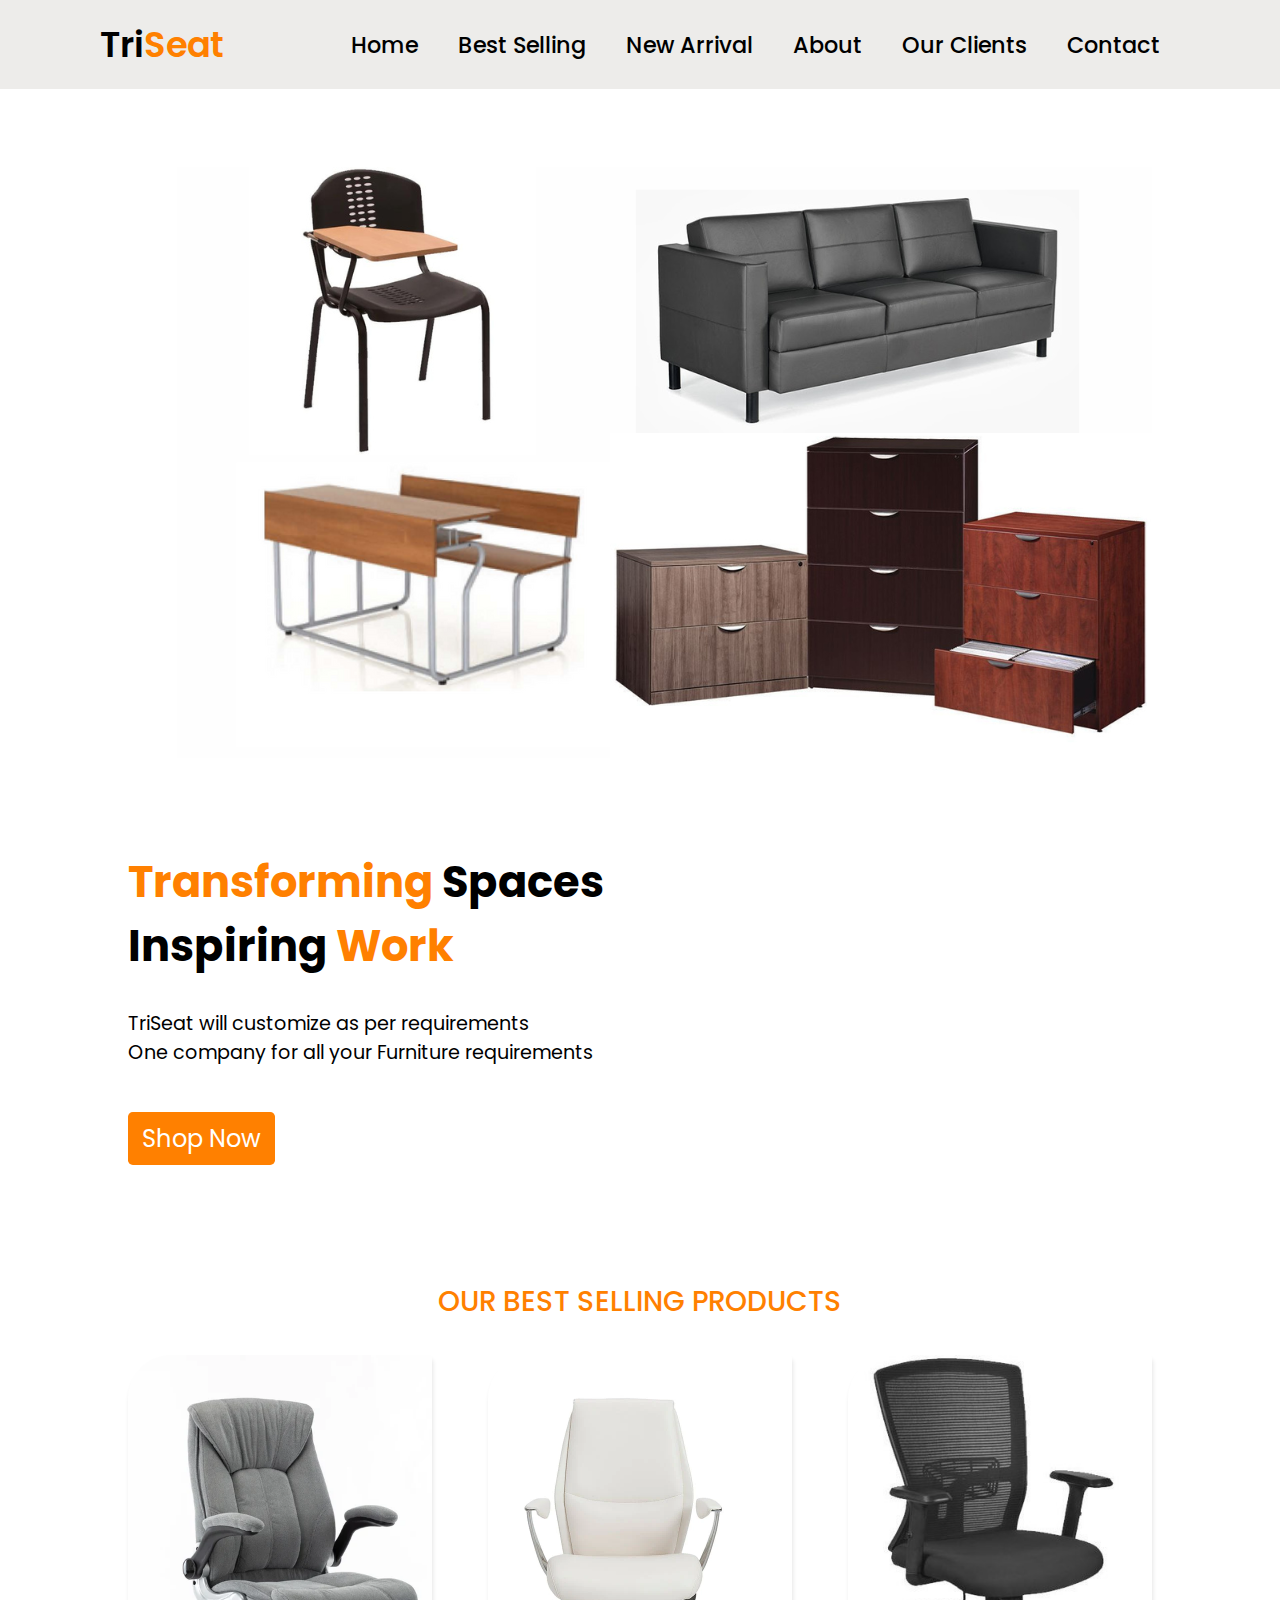
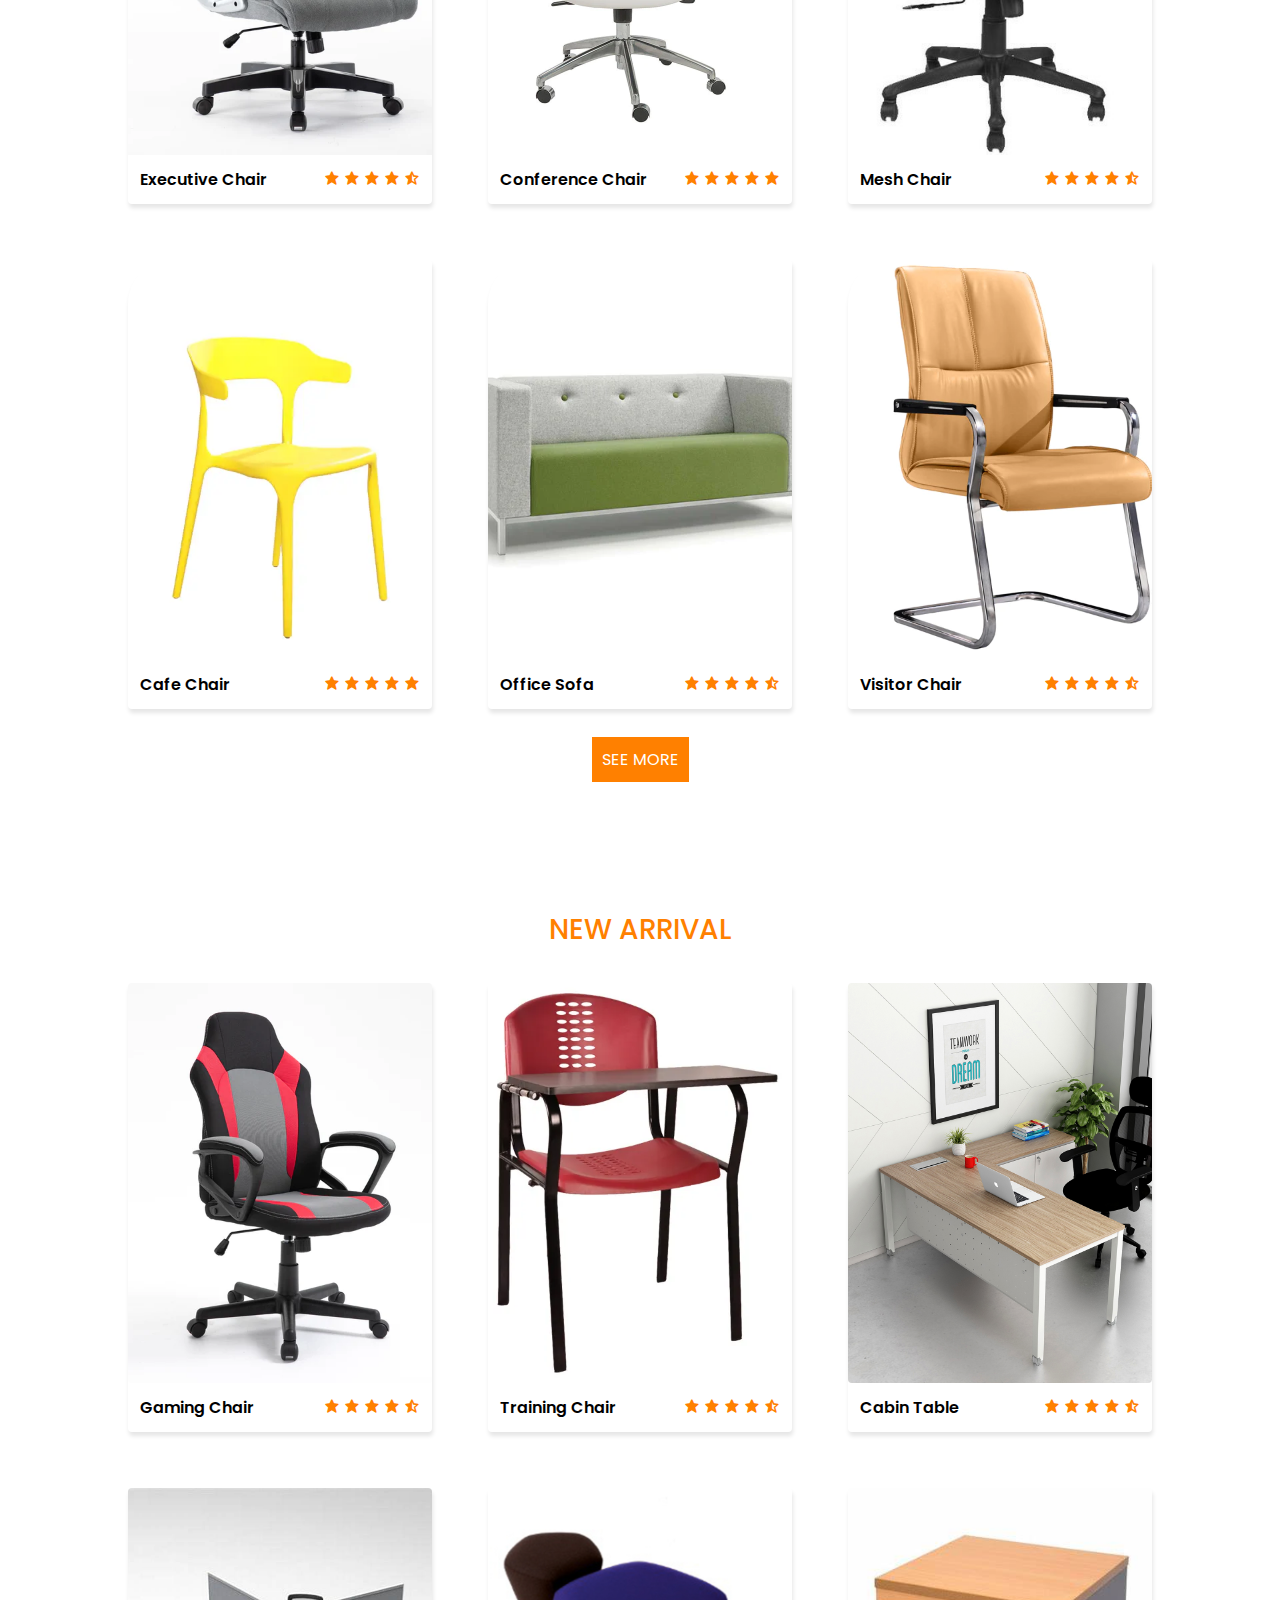
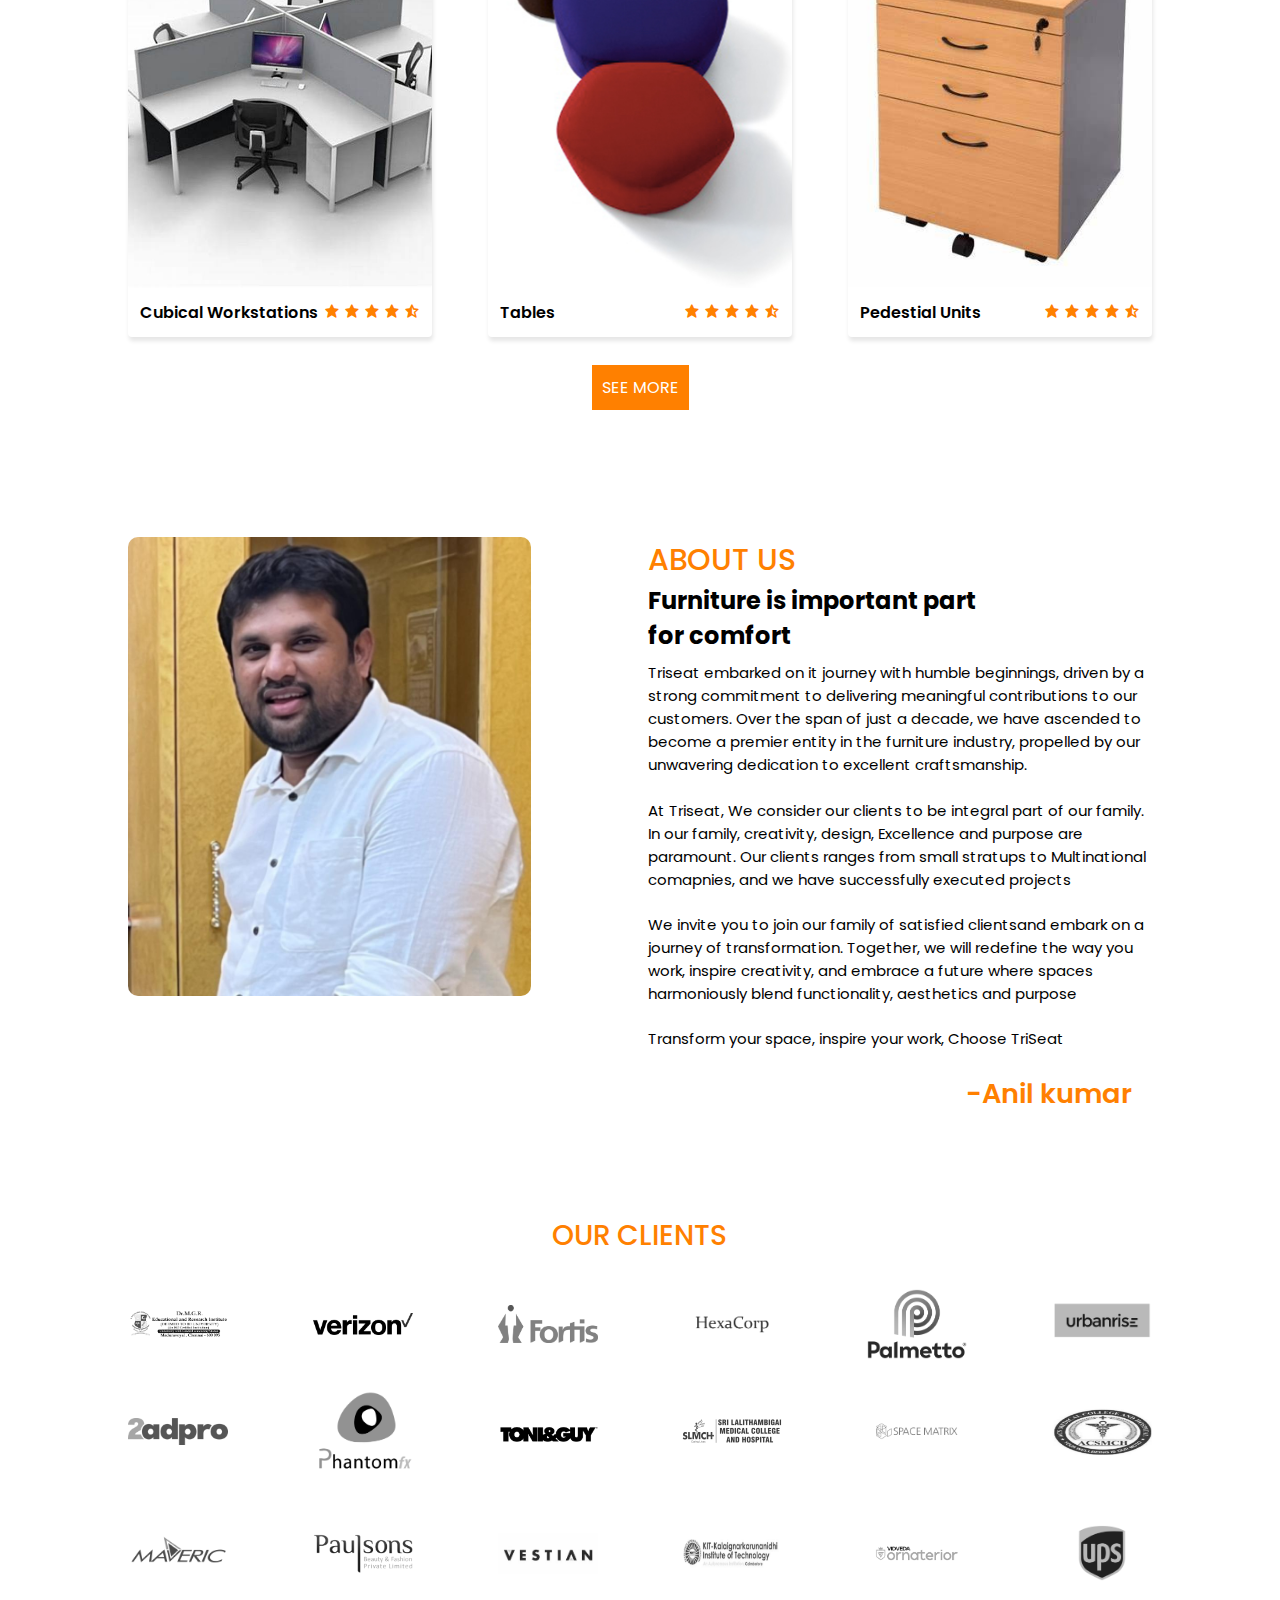
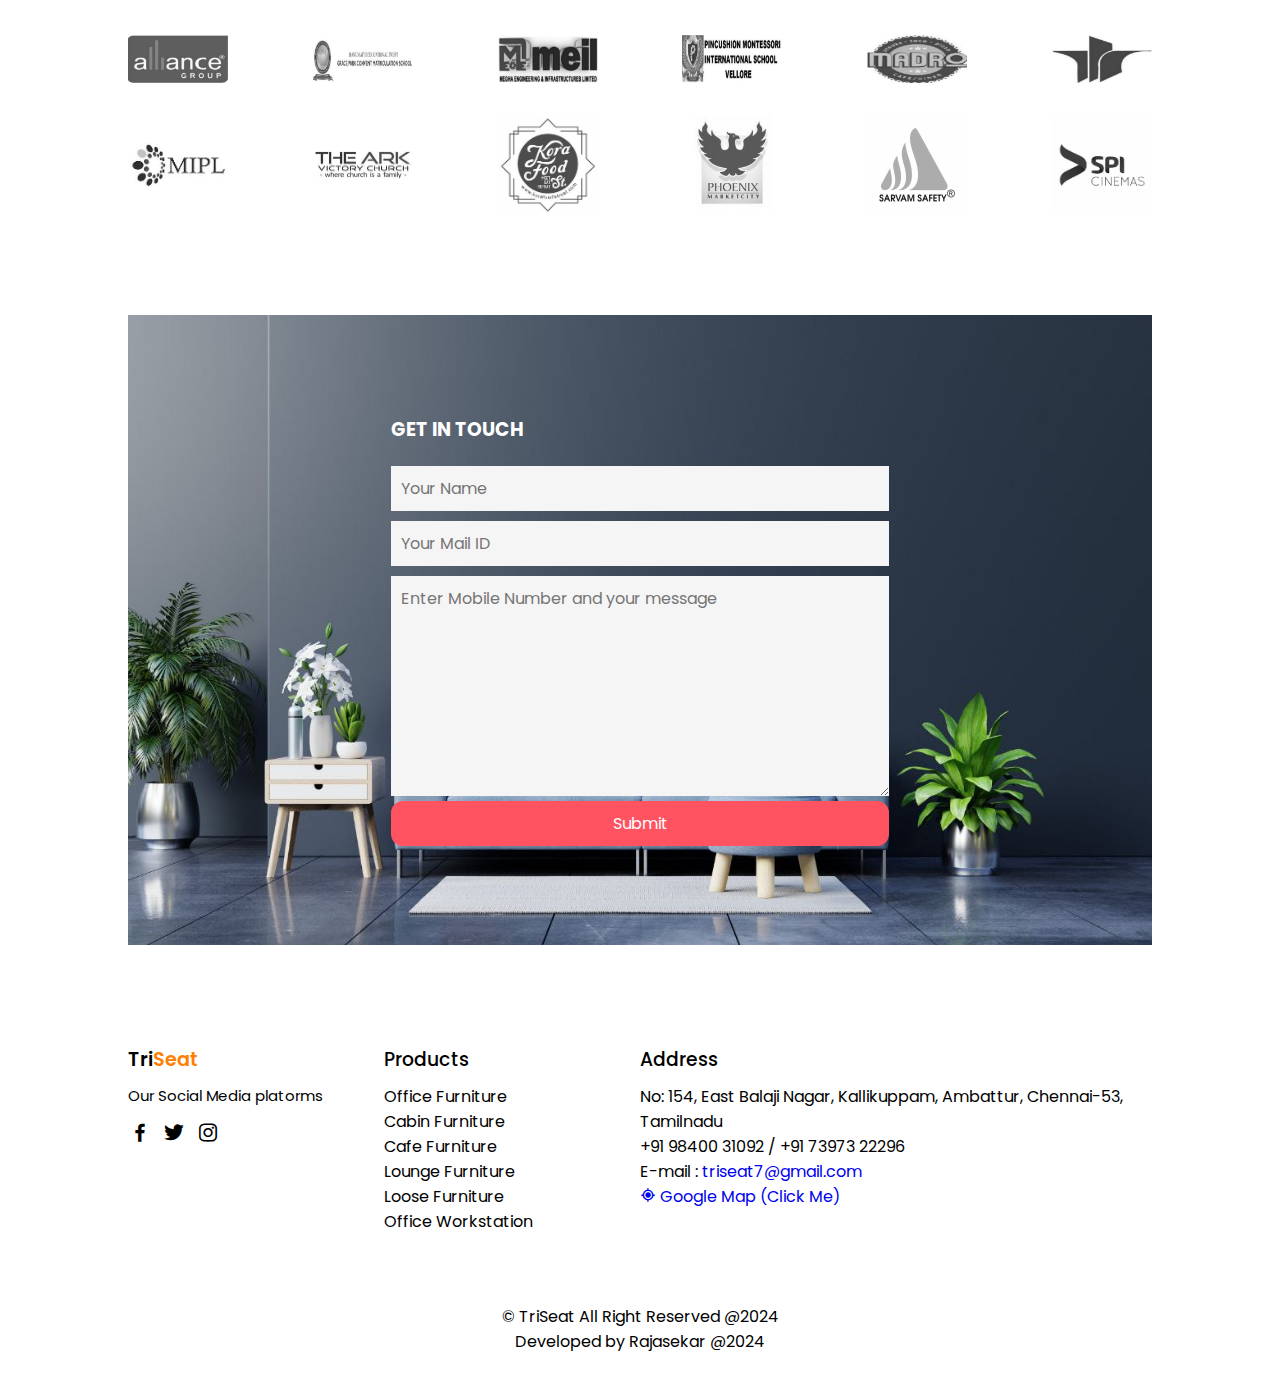
<file: index.html>
<!DOCTYPE html>
<html lang="en">
<head>
    <meta charset="UTF-8">
    <meta http-equiv="X-UA-Compatible" content="IE=edge">
    <meta name="viewport" content="width=device-width, initial-scale=1.0">
    <title>Triseat Website</title>
    <!--Link To Css-->
    <link rel="stylesheet" href="style.css">
    <!--Box Icons-->
    <link rel="stylesheet" href="https://cdn.jsdelivr.net/npm/boxicons@latest/css/boxicons.min.css">
</head>
<body>
    <!--Navbar-->
    <header>
        <a href="#" class="logo">Tri<span>Seat</span></a>
        <div class="bx bx-menu" id="menu-icon"></div>

        <ul class="navbar">
            <li><a href="#home">Home</a></li>
            <li><a href="#shop">Best Selling</a></li>
            <li><a href="#new">New Arrival</a></li>
            <li><a href="#about">About</a></li>
            <li><a href="#brands">Our Clients </a></li>
            <li><a href="#contact">Contact</a></li>
        </ul>
    </header>
    <!--Home-->
    <section class="home" id="home">
        <div class="slider-frame">
            
            

            <div class="slider-images">
                

                <div class="img-container">
                    <img src="img/images1.png">
                </div>
                <div class="img-container">
                    <img src="img/images2.png">
                </div>
                <div class="img-container">
                    <img src="img/images3.png">
                </div>
            
            </div>
        </div>

        <div class="slider-frame-1">
            
            

            <div class="slider-images-1">
                

                <div class="img-container-1" id="img-container-4">
                    <img src="img/images4.png">
                </div>
                <div class="img-container-1" id="img-container-5">
                    <img src="img/images5.png">
                </div>
                <div class="img-container-1" id="img-container-6">
                    <img src="img/images6.png">
                </div>
                
            </div>
        </div>



        <div class="home-text">
            <h1><Span>Transforming </Span>Spaces <br> Inspiring <span>Work</span></h1>
            <br>
            <p>TriSeat will customize as per requirements<br>One company for all your Furniture requirements </p>
            <br>
            <a href="#shop" class="btn">Shop Now</a>
        </div>
    </section>
<!--shop-->
<section class="shop" id="shop">
    <div class="heading">
        <br>
        <span>Our Best Selling Products</span>   
    </div>
    <!-- Content -->
    <div class="shop-container">
        <!--Box 1-->
        <div class="box">
            <div class="box-img">
                <img src="img/p2.webp" alt="">
            </div>
            <div class="title-price">
                <h3>Executive Chair</h3>
                <div class="stars">
                    <i class='bx bxs-star' ></i>
                    <i class='bx bxs-star' ></i>
                    <i class='bx bxs-star' ></i>
                    <i class='bx bxs-star' ></i>
                    <i class='bx bxs-star-half' ></i>
                </div>
            </div>
        </div>
         <!--Box 2-->

        <div class="box">
            <div class="box-img">
                <img src="img/p6.webp" alt="">
            </div>
            <div class="title-price">
                <h3>Conference Chair</h3>
                <div class="stars">
                    <i class='bx bxs-star' ></i>
                    <i class='bx bxs-star' ></i>
                    <i class='bx bxs-star' ></i>
                    <i class='bx bxs-star' ></i>
                    <i class='bx bxs-star' ></i>
                </div>
            </div>
        </div>

        <!--Box 3-->

        <div class="box">
            <div class="box-img">
                <img src="img/p5.jpg" alt="">
            </div>
            <div class="title-price">
                <h3>Mesh Chair</h3>
                <div class="stars">
                    <i class='bx bxs-star' ></i>
                    <i class='bx bxs-star' ></i>
                    <i class='bx bxs-star' ></i>
                    <i class='bx bxs-star' ></i>
                    <i class='bx bxs-star-half' ></i>
                </div>
            </div>
        </div>

        <!--Box 4-->

        <div class="box">
            <div class="box-img">
                <img src="img/p3.webp" alt="">
            </div>
            <div class="title-price">
                <h3>Cafe Chair</h3>
                <div class="stars">
                    <i class='bx bxs-star' ></i>
                    <i class='bx bxs-star' ></i>
                    <i class='bx bxs-star' ></i>
                    <i class='bx bxs-star' ></i>
                    <i class='bx bxs-star' ></i>
                </div>
            </div>
        </div>

        <!--Box 5-->

        <div class="box">
            <div class="box-img">
                <img src="img/p4.webp" alt="">
            </div>
            <div class="title-price">
                <h3>Office Sofa</h3>
                <div class="stars">
                    <i class='bx bxs-star' ></i>
                    <i class='bx bxs-star' ></i>
                    <i class='bx bxs-star' ></i>
                    <i class='bx bxs-star' ></i>
                    <i class='bx bxs-star-half' ></i>
                </div>
            </div>
        </div>

        <!--Box 6-->

        <div class="box">
            <div class="box-img">
                <img src="img/p1.webp" alt="">
            </div>
            <div class="title-price">
                <h3>Visitor Chair</h3>
                <div class="stars">
                    <i class='bx bxs-star' ></i>
                    <i class='bx bxs-star' ></i>
                    <i class='bx bxs-star' ></i>
                    <i class='bx bxs-star' ></i>
                    <i class='bx bxs-star-half' ></i>
                </div>
            </div>
        </div>
        </div>
        <div class="viewbutton">
            <a href="./bestselling.html">SEE MORE</a>
        </div>
    </section>

<!--New Arrival-->
<section class="new" id="new">
    <div class="heading">
        <span>New Arrival</span>
    </div>
    <!--content-->
    <div class="new-container">
           <!--Box 1-->

           <div class="box">
            <div class="box-img">
                <img src="img/new1.webp" alt="">
            </div>
            <div class="title-price">
                <h3>Gaming Chair</h3>
                <div class="stars">
                    <i class='bx bxs-star' ></i>
                    <i class='bx bxs-star' ></i>
                    <i class='bx bxs-star' ></i>
                    <i class='bx bxs-star' ></i>
                    <i class='bx bxs-star-half' ></i>
                </div>
            </div>
        </div>

          <!--Box 2-->

          <div class="box">
            <div class="box-img">
                <img src="img/new2.webp" alt="">
            </div>
            <div class="title-price">
                <h3>Training Chair</h3>
                <div class="stars">
                    <i class='bx bxs-star' ></i>
                    <i class='bx bxs-star' ></i>
                    <i class='bx bxs-star' ></i>
                    <i class='bx bxs-star' ></i>
                    <i class='bx bxs-star-half' ></i>
                </div>
            </div>
        </div>

        <!--Box 3-->

        <div class="box">
            <div class="box-img">
                <img src="img/new3.jpg" alt="">
            </div>
            <div class="title-price">
                <h3>Cabin Table</h3>
                <div class="stars">
                    <i class='bx bxs-star' ></i>
                    <i class='bx bxs-star' ></i>
                    <i class='bx bxs-star' ></i>
                    <i class='bx bxs-star' ></i>
                    <i class='bx bxs-star-half' ></i>
                </div>
            </div>
        </div>

        <!--Box 4-->

        <div class="box">
            <div class="box-img">
                <img src="img/cubeworkstation.webp" alt="">
            </div>
            <div class="title-price">
                <h3>Cubical Workstations</h3>
                <div class="stars">
                    <i class='bx bxs-star' ></i>
                    <i class='bx bxs-star' ></i>
                    <i class='bx bxs-star' ></i>
                    <i class='bx bxs-star' ></i>
                    <i class='bx bxs-star-half' ></i>
                </div>
            </div>
        </div>


        <!--Box 5-->

        <div class="box">
            <div class="box-img">
                <img src="img/new5.webp" alt="">
            </div>
            <div class="title-price">
                <h3>Tables</h3>
                <div class="stars">
                    <i class='bx bxs-star' ></i>
                    <i class='bx bxs-star' ></i>
                    <i class='bx bxs-star' ></i>
                    <i class='bx bxs-star' ></i>
                    <i class='bx bxs-star-half' ></i>
                </div>
            </div>
        </div>
        <!--Box 6-->

        <div class="box">
            <div class="box-img">
                <img src="img/pedes.webp" alt="">
            </div>
            <div class="title-price">
                <h3>Pedestial Units</h3>
                <div class="stars">
                    <i class='bx bxs-star' ></i>
                    <i class='bx bxs-star' ></i>
                    <i class='bx bxs-star' ></i>
                    <i class='bx bxs-star' ></i>
                    <i class='bx bxs-star-half' ></i>
                </div>
            </div>
        </div>
    </div>
    <div class="viewbutton">
        <a href="./newArrival.html">SEE MORE</a>
    </div>
</section>

<!--About-->
<section class="about" id="about">
    <div class="about-img">
        <img src="/img/about.jpg" alt="">
    </div>
    <div class="about-text">
        <span>About Us</span>
        <h2>Furniture is important part <br> for comfort</h2>
        <p> Triseat embarked on it journey with humble beginnings, driven by a strong commitment to delivering meaningful contributions to our customers. Over the span of just a decade, we have ascended to become a premier entity in the furniture industry, propelled by our unwavering dedication to excellent craftsmanship.</p>
        <p>At Triseat, We consider our clients to be integral part of our family. In our family, creativity, design, Excellence and purpose are paramount. Our clients ranges from small stratups to Multinational comapnies, and we have successfully executed projects</p>
        <p>We invite you to join our family of satisfied clientsand embark on a journey of transformation. Together, we will redefine the way you work, inspire creativity, and embrace a future where spaces harmoniously blend functionality, aesthetics and purpose </p>
        <p>Transform your space, inspire your work, Choose TriSeat</p>
        <pre>                                                     -Anil kumar</pre>
        
</section>
<!--Brands-->
<section class="brands" id="brands">
    <div class="heading">
        <span>Our Clients</span>
    </div>
    <div class="brands-container">
        <img src="/img/MGR.png" alt="">
        <img src="/img/verizon.png" alt="">
        <img src="/img/Fortis.png" alt="">
        <img src="/img/hexacorp.png" alt="">
        <img src="/img/Palmetto.png" alt="">
        <img src="/img/Urbanrise.png" alt="">
    </div>
    <div class="brands-container">
        <img src="/img/2adpro.png" alt="">
        <img src="/img/phantomfx.png" alt="">
        <img src="/img/toniguy.png" alt="">
        <img src="/img/logo.png" alt="">
        <img src="/img/spacematrix.webp" alt="">
        <img src="/img/acs.png" alt="">
    </div>
    <div class="brands-container">
        <img src="/img/maveric.png" alt="">
        <img src="/img/paulsons.png" alt="">
        <img src="/img/vestian.jpg" alt="">
        <img src="/img/kit.png" alt="">
        <img src="/img/vidveda.png" alt="">
        <img src="/img/ups.png" alt="">
    </div>
    <div class="brands-container">
        <img src="/img/alliance.png" alt="">
        <img src="/img/gracepark.png" alt="">
        <img src="/img/meil.png" alt="">
        <img src="/img/pincushion.png" alt="">
        <img src="/img/madro.png" alt="">
        <img src="/img/church.png" alt="">
    </div>
    <div class="brands-container">
        <img src="/img/mipl.jpg" alt="">
        <img src="/img/ark.jpg" alt="">
        <img src="/img/kora.jpg" alt="">
        <img src="/img/phoniex.webp" alt="">
        <img src="/img/sarvam.jpg" alt="">
        <img src="/img/spi.jpg" alt="">
    </div>
    
</section>
<section class="newsletter" id="contact">
    <div class="container">
        
            
           <form action="https://api.web3forms.com/submit" method="POST">
            <div> <h3>GET IN TOUCH</h3></div>
            <input type="hidden" name="access_key" value="64639cbf-e38d-426b-aba3-3e8e560dc248">
            <input type="text" id="name" name="name"placeholder="Your Name" required>
            <input type="email" id="email"name="email" placeholder="Your Mail ID" required>
            <textarea id="message" rows="8" name="message" placeholder="Enter Mobile Number and your message"></textarea>
            <button type="submit">Submit</button>
            
        </form>
    </div>
</section>
 <!-- Footer -->
 <section class="footer" id="footer">
    <div class="footer-box">
        <h2>Tri<span>Seat</span></h2>
        <p>Our Social Media platorms</p>
        <div class="social">
            <a href="#"><i class='bx bxl-facebook'></i></a>
            <a href="#"><i class='bx bxl-twitter'></i></a>
            <a href="https://www.instagram.com/tri_seat_furniture?igsh=bjdubml2ZmhsM3U2"><i class='bx bxl-instagram'></i></a>
        </div>
    </div>
    
    <div class="footer-box">
        <h3>Products</h3>
        <li><a href="#">Office Furniture</a></li>
        <li><a href="#">Cabin Furniture</a></li>
        <li><a href="#">Cafe Furniture</a></li>
        <li><a href="#">Lounge Furniture</a></li>
        <li><a href="#">Loose Furniture</a></li>
        <li><a href="#">Office Workstation</a></li>
    </div>

    <div class="footer-box contact-info">
        <h3>Address</h3>
        <span>No: 154, East Balaji Nagar, Kallikuppam, Ambattur, Chennai-53, Tamilnadu</span>
        <span>+91 98400 31092 / +91 73973 22296</span>
        <span>E-mail : <a href="mailto:triseat7@gmail.com">triseat7@gmail.com</a></span>
        <a href="https://maps.app.goo.gl/vpJZ9RkbuhnCpGFA8"><i class='bx bx-current-location'></i> Google Map (Click Me)</a>
    </div>


</section>
<div class="copyright">
    <p>&#169; TriSeat All Right Reserved @2024</p>
    <p> Developed by Rajasekar @2024</p>
</div>

    <!-- Link To JS -->
    <script src="main.js"></script>
    <script src="https://web3forms.com/client/script.js" async defer></script>
    
</body>
</html>
</file>
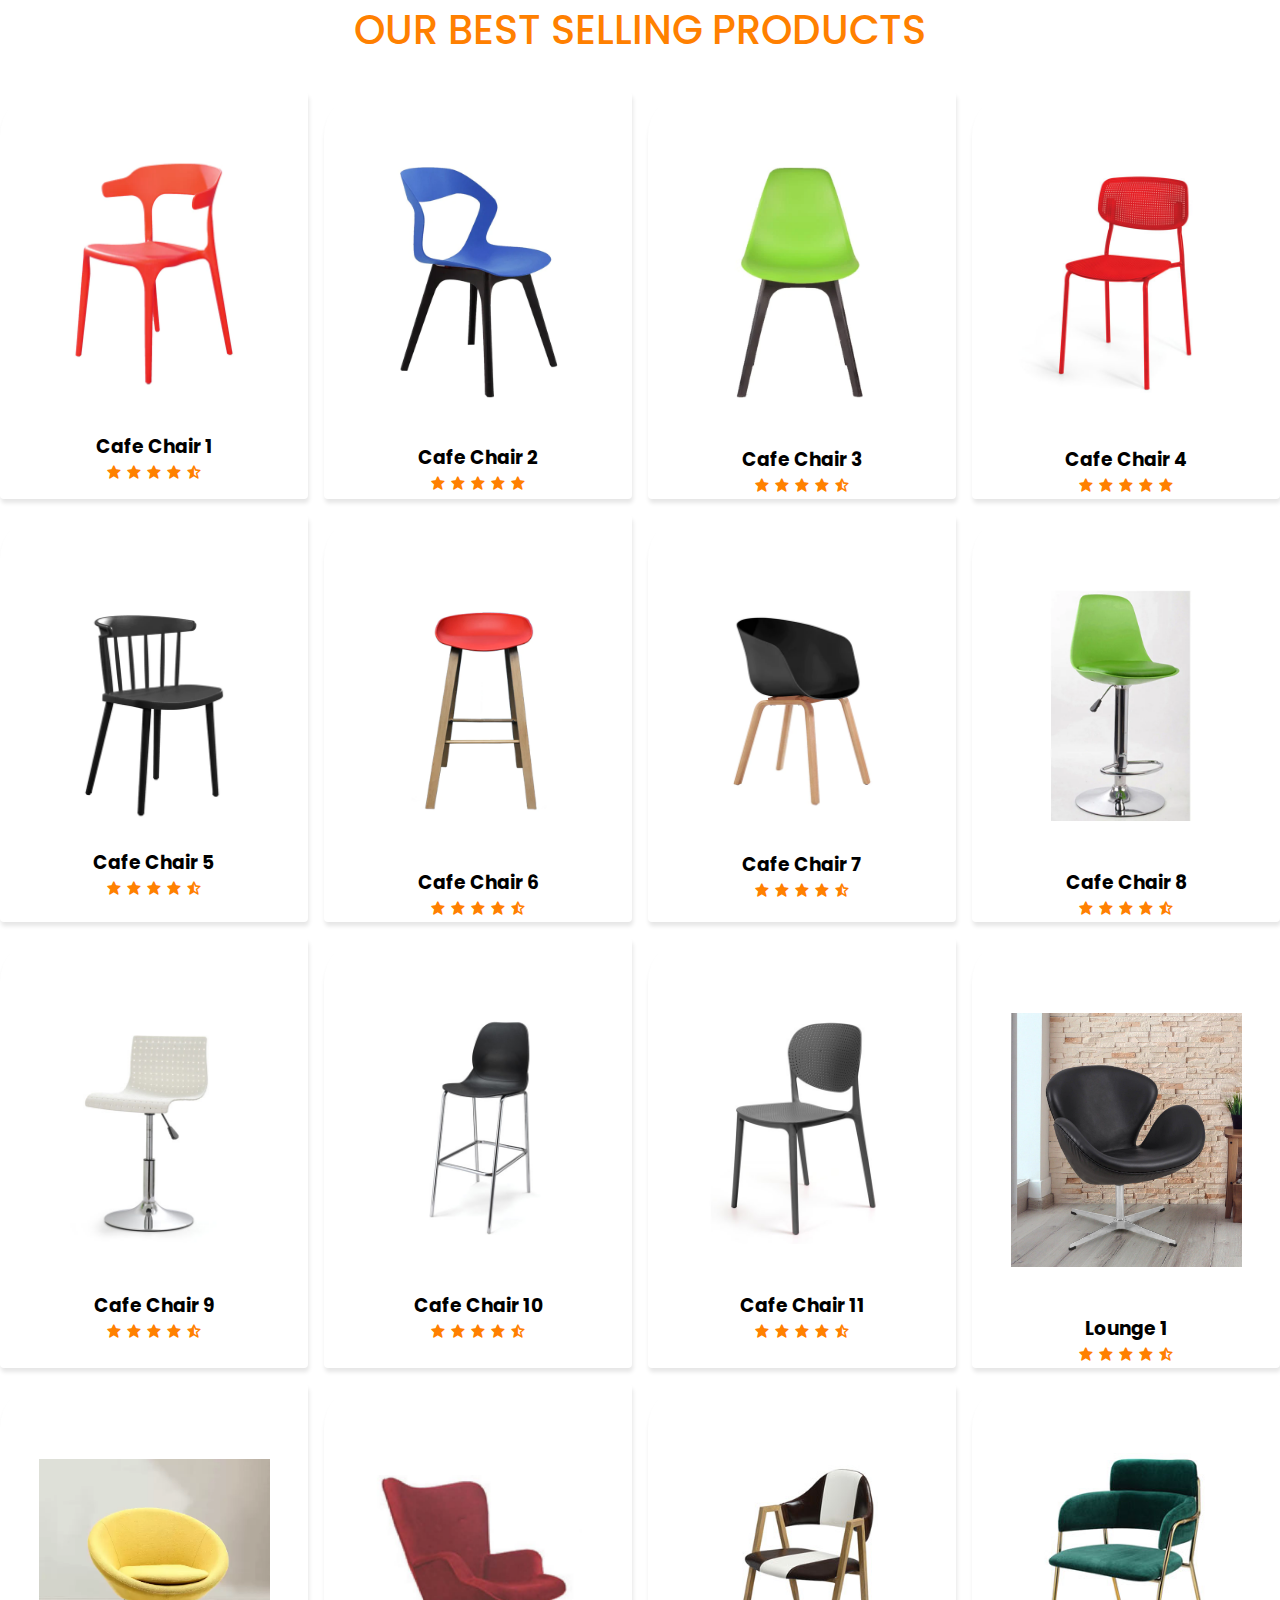
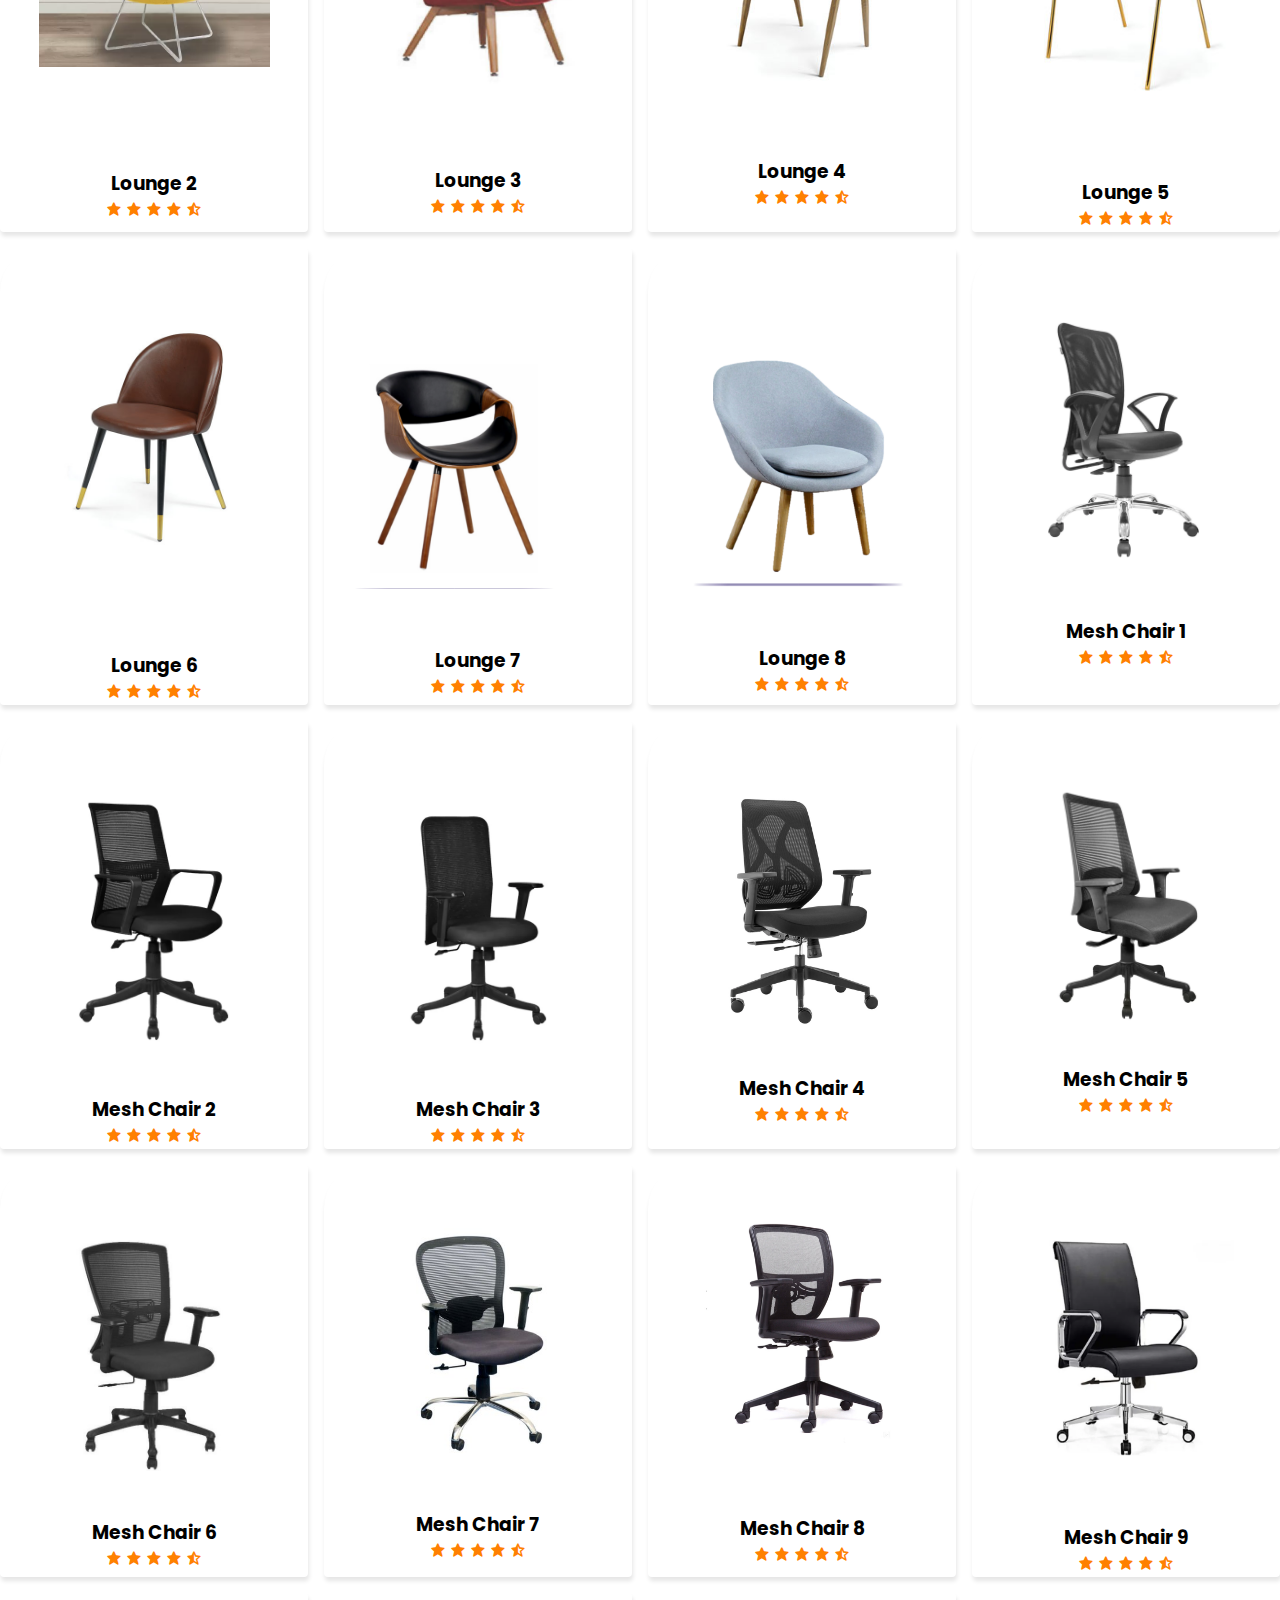
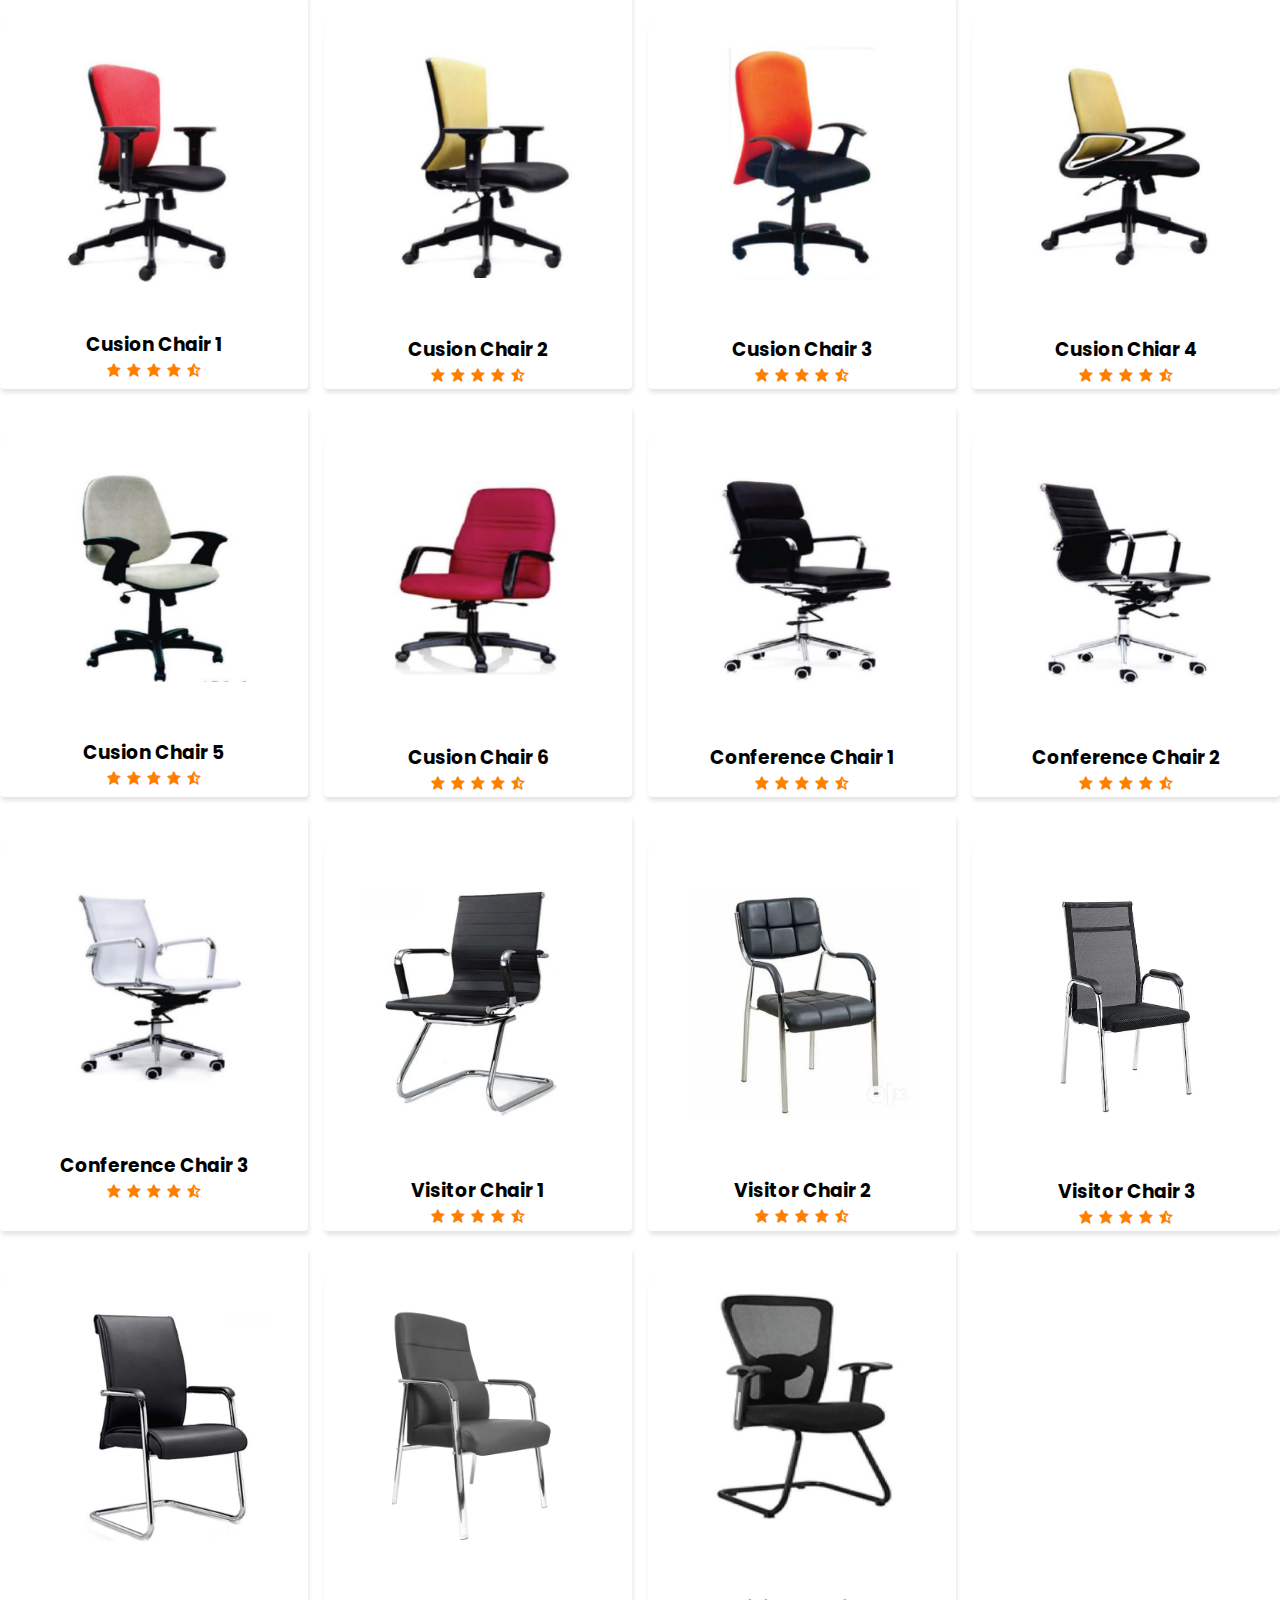
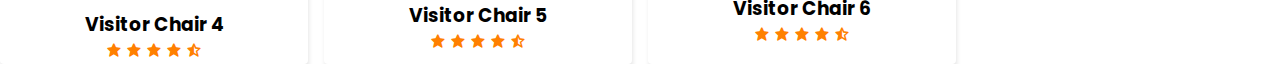
<file: bestselling.html>
<!DOCTYPE html>
<html lang="en">
<head>
    <meta charset="UTF-8">
    <meta http-equiv="X-UA-Compatible" content="IE=edge">
    <meta name="viewport" content="width=device-width, initial-scale=1.0">
    <title>Best Selling</title>
    <link rel="stylesheet" href="https://cdn.jsdelivr.net/npm/boxicons@latest/css/boxicons.min.css">
</head>
<style>
    @import url("https://fonts.googleapis.com/css2?family=Poppins:wght@100;200;300;400;500;600;700&display=swap");
    .heading span{
        font-size: 40px;
        font-family: 'poppins',sans-serif;
        color: #ff8000;
        font-weight: 500;
        text-transform: uppercase;
    }
        * {
    margin: 0;
    padding: 0;
    box-sizing: border-box;
    scroll-behavior: smooth;
    scroll-padding-top: 2rem;
    list-style: none;
    text-decoration: none;
    font-family: "Poppins", sans-serif;
    }
    :root {
    --text-color: #000000;
    --main-color: #ff8000;
    }
     div{
        text-align: center;
    }
    .shop-container,
.new-container {
  display: grid;
  grid-template-columns: repeat(auto-fit, minmax(300px, auto));
  gap: 1rem;
  margin-top: 2rem;
}
.box {
  position: relative;
  box-shadow: 1px 4px 4px rgb(0, 0, 0, 0.1);
  border-radius: 44px 4px 4px 4px;
}
.box .box-img {
  width: 100%;
  height: 400px;
  overflow: hidden;
  border-radius: 44px 4px 0 0;
}
.box .box-img img {
  width: 100%;
  height: 100%;
  object-fit: cover;
  object-position: center;
}
.box .box-img-1 img{
    width: 95%;
    height: 95%;
    object-fit:scale-down;
    object-position: center;
    margin-bottom: 25px;
    margin-top: 15px;
}
.box .box-img-2 img{
    width: 75%;
    height: 75%;
    object-fit:scale-down;
    object-position: center;
    margin-bottom: 38px;
    margin-top: 75px;
}
.box .box-img-3 img{
    width: 75%;
    height: 75%;
    object-fit:scale-down;
    object-position: center;
    margin-bottom: 40px;
    margin-top: 75px;
}
.box .box-img-4 img{
    width: 75%;
    height: 75%;
    object-fit:scale-down;
    object-position: center;
    margin-bottom: 40px;
    margin-top: 75px;
}
.box .box-img-5 img{
    width: 95%;
    height: 95%;
    object-fit:scale-down;
    object-position: center;
    margin-bottom: 8px;
    margin-top: 25px;
}
.box .box-img-6 img{
    width: 75%;
    height: 75%;
    object-fit:scale-down;
    object-position: center;
    margin-bottom: 40px;
    margin-top: 75px;
}
.box .box-img-7 img{
    width: 95%;
    height: 95%;
    object-fit:scale-down;
    object-position: center;
    margin-bottom: 20px;
    margin-top: 15px;
}
.box .box-img-8 img{
    width: 75%;
    height: 75%;
    object-fit:scale-down;
    object-position: center;
    margin-bottom: 40px;
    margin-top: 75px;
}
.box .box-img-9 img{
    width: 75%;
    height: 75%;
    object-fit:scale-down;
    object-position: center;
    margin-bottom: 40px;
    margin-top: 75px;
}
.box .box-img-10 img{
    width: 75%;
    height: 75%;
    object-fit:scale-down;
    object-position: center;
    margin-bottom: 40px;
    margin-top: 75px;
}
.box .box-img-11 img{
    width: 75%;
    height: 75%;
    object-fit:scale-down;
    object-position: center;
    margin-bottom: 40px;
    margin-top: 75px;
}
.box .box-img-12 img{
    width: 75%;
    height: 75%;
    object-fit:scale-down;
    object-position: center;
    margin-bottom: 40px;
    margin-top: 75px;
}
.box .box-img-13 img{
    width: 75%;
    height: 75%;
    object-fit:scale-down;
    object-position: center;
    margin-bottom: 40px;
    margin-top: 75px;
}
.box .box-img-14 img{
    width: 75%;
    height: 95%;
    object-fit:scale-down;
    object-position: center;
    margin-bottom: 95px;
    margin-top: 75px;
}
.box .box-img-15 img{
    width:95%;
    height: 125%;
    object-fit:scale-down;
    object-position: center;
    margin-bottom: 44px;
    margin-top: 45px;
}
.box .box-img-16 img{
    width: 75%;
    height: 75%;
    object-fit:scale-down;
    object-position: center;
    margin-bottom: 60px;
    margin-top: 75px;
}
.box .box-img-17 img{
    width: 85%;
    height: 85%;
    object-fit:scale-down;
    object-position: center;
    margin-bottom: 70px;
    margin-top: 55px;
}.box .box-img-18 img{
    width: 75%;
    height: 75%;
    object-fit:scale-down;
    object-position: center;
    margin-bottom: 90px;
    margin-top: 75px;
}.box .box-img-19 img{
    width: 85%;
    height: 85%;
    object-fit:scale-down;
    object-position: center;
    margin-bottom: 50px;
    margin-top: 85px;
}.box .box-img-20 img{
    width: 75%;
    height: 75%;
    object-fit:scale-down;
    object-position: center;
    margin-bottom: 40px;
    margin-top: 75px;
}
.box .box-img-21 img{
    width: 90%;
    height: 90%;
    object-fit:scale-down;
    object-position: center;
    margin-bottom: 30px;
    margin-top: 35px;
}
.box .box-img-22 img{
    width: 90%;
    height: 90%;
    object-fit:scale-down;
    object-position: center;
    margin-bottom: 30px;
    margin-top: 35px;
}
.box .box-img-23 img{
    width: 90%;
    height: 90%;
    object-fit:scale-down;
    object-position: center;
    margin-bottom: 30px;
    margin-top: 35px;
}.box .box-img-24 img{
    width: 90%;
    height: 90%;
    object-fit:scale-down;
    object-position: center;
    margin-bottom: 30px;
    margin-top: 35px;
}
.box .box-img-25 img{
    width: 80%;
    height: 80%;
    object-fit:scale-down;
    object-position: center;
    margin-bottom: 70px;
    margin-top: 55px;
}
.box .box-img-26 img{
    width: 95%;
    height: 95%;
    object-fit:scale-down;
    object-position: center;
    margin-bottom: 35px;
    margin-top: 35px;
}
.box .box-img-27 img{
    width: 90%;
    height: 90%;
    object-fit:scale-down;
    object-position: center;
    margin-bottom: 35px;
    margin-top: 55px;
}
.box .box-img-28 img{
    width: 85%;
    height: 85%;
    object-fit:scale-down;
    object-position: center;
    margin-bottom: 35px;
    margin-top: 70px;
}
.box .box-img-29 img{
    width: 75%;
    height: 75%;
    object-fit:scale-down;
    object-position: center;
    margin-bottom: 40px;
    margin-top: 75px;
}
.box .box-img-30 img{
    width: 95%;
    height: 95%;
    object-fit:scale-down;
    object-position: center;
    margin-bottom: 20px;
    margin-top: 25px;
}
.box .box-img-31 img{
    width: 75%;
    height: 75%;
    object-fit:scale-down;
    object-position: center;
    margin-bottom: 40px;
    margin-top: 75px;
}
.box .box-img-32 img{
    width: 95%;
    height: 95%;
    object-fit:scale-down;
    object-position: center;
    margin-bottom: 10px;
    margin-top: 35px;
}
.box .box-img-33 img{
    width: 85%;
    height: 85%;
    object-fit:scale-down;
    object-position: center;
    margin-bottom: 45px;
    margin-top: 35px;
}
.box .box-img-34 img{
    width: 70%;
    height: 70%;
    object-fit:scale-down;
    object-position: center;
    margin-bottom: 60px;
    margin-top: 75px;
}
.box .box-img-35 img{
    width: 95%;
    height: 95%;
    object-fit:scale-down;
    object-position: center;
    margin-bottom: 10px;
    margin-top: 35px;
}
.box .box-img-36 img{
    width: 95%;
    height: 95%;
    object-fit:scale-down;
    object-position: center;
    margin-bottom: 10px;
    margin-top: 40px;
}
.box .box-img-37 img{
    width: 95%;
    height: 90%;
    object-fit:scale-down;
    object-position: center;
    margin-bottom: 15px;
    margin-top: 35px;
}
.box .box-img-38 img{
    width: 95%;
    height: 95%;
    object-fit:scale-down;
    object-position: center;
    margin-bottom: 15px;
    margin-top: 35px;
}
.box .box-img-39 img{
    width: 95%;
    height: 95%;
    object-fit:scale-down;
    object-position: center;
    margin-bottom: 5px;
    margin-top: 35px;
}
.box .box-img-40 img{
    width: 95%;
    height: 95%;
    object-fit:scale-down;
    object-position: center;
    margin-bottom: 10px;
    margin-top: 35px;
}
.box .box-img-41 img{
    width: 95%;
    height: 95%;
    object-fit:scale-down;
    object-position: center;
    margin-bottom: 10px;
    margin-top: 35px;
}
.box .box-img-42 img{
    width: 95%;
    height: 95%;
    object-fit:scale-down;
    object-position: center;
    margin-bottom: 10px;
    margin-top: 35px;
}
.box .box-img-43 img{
    width: 95%;
    height: 95%;
    object-fit:scale-down;
    object-position: center;
    margin-bottom: 10px;
    margin-top: 35px;
}
.box .box-img-44 img{
    width: 75%;
    height: 75%;
    object-fit:scale-down;
    object-position: center;
    margin-bottom: 50px;
    margin-top: 75px;
}
.box .box-img-45 img{
    width: 75%;
    height: 75%;
    object-fit:scale-down;
    object-position: center;
    margin-bottom: 50px;
    margin-top: 75px;
}.box .box-img-46 img{
    width: 60%;
    height: 60%;
    object-fit:scale-down;
    object-position: center;
    margin-bottom: 50px;
    margin-top: 75px;
}
.box .box-img-47 img{
    width: 75%;
    height: 75%;
    object-fit:scale-down;
    object-position: center;
    margin-bottom: 60px;
    margin-top: 65px;
}
.box .box-img-48 img{
    width: 85%;
    height: 85%;
    object-fit:scale-down;
    object-position: center;
    margin-bottom: 40px;
    margin-top: 45px;
}
.box .box-img-49 img{
    width: 95%;
    height:95%;
    object-fit:scale-down;
    object-position: center;
    margin-bottom: 40px;
    margin-top: 15px;
}

.box .box-img-1 img:hover {
  transform: scale(1.1);
  transition: 0.5s;
}
.box .box-img-2 img:hover {
  transform: scale(1.1);
  transition: 0.5s;
}
.box .box-img-3 img:hover {
  transform: scale(1.1);
  transition: 0.5s;
}
.box .box-img-4 img:hover {
  transform: scale(1.1);
  transition: 0.5s;
}
.box .box-img-5 img:hover {
  transform: scale(1.1);
  transition: 0.5s;
}
.box .box-img-6 img:hover {
  transform: scale(1.1);
  transition: 0.5s;
}
.box .box-img-7 img:hover {
  transform: scale(1.1);
  transition: 0.5s;
}
.box .box-img-8 img:hover {
  transform: scale(1.1);
  transition: 0.5s;
}
.box .box-img-9 img:hover {
  transform: scale(1.1);
  transition: 0.5s;
}.box .box-img-10 img:hover {
  transform: scale(1.1);
  transition: 0.5s;
}
.box .box-img-11 img:hover {
  transform: scale(1.1);
  transition: 0.5s;
}
.box .box-img-12 img:hover {
  transform: scale(1.1);
  transition: 0.5s;
}
.box .box-img-13 img:hover {
  transform: scale(1.1);
  transition: 0.5s;
}
.box .box-img-14 img:hover {
  transform: scale(1.1);
  transition: 0.5s;
}
.box .box-img-15 img:hover {
  transform: scale(1.1);
  transition: 0.5s;
}
.box .box-img-16 img:hover {
  transform: scale(1.1);
  transition: 0.5s;
}.box .box-img-17 img:hover {
  transform: scale(1.1);
  transition: 0.5s;
}
.box .box-img-18 img:hover {
  transform: scale(1.1);
  transition: 0.5s;
}
.box .box-img-19 img:hover {
  transform: scale(1.1);
  transition: 0.5s;
}.box .box-img-20 img:hover {
  transform: scale(1.1);
  transition: 0.5s;
}
.box .box-img-21 img:hover {
  transform: scale(1.1);
  transition: 0.5s;
}.box .box-img-22 img:hover {
  transform: scale(1.1);
  transition: 0.5s;
}.box .box-img-23 img:hover {
  transform: scale(1.1);
  transition: 0.5s;
}.box .box-img-24 img:hover {
  transform: scale(1.1);
  transition: 0.5s;
}.box .box-img-25 img:hover {
  transform: scale(1.1);
  transition: 0.5s;
}.box .box-img-26 img:hover {
  transform: scale(1.1);
  transition: 0.5s;
}.box .box-img-27 img:hover {
  transform: scale(1.1);
  transition: 0.5s;
}.box .box-img-28 img:hover {
  transform: scale(1.1);
  transition: 0.5s;
}.box .box-img-29 img:hover {
  transform: scale(1.1);
  transition: 0.5s;
}.box .box-img-30 img:hover {
  transform: scale(1.1);
  transition: 0.5s;
}
.box .box-img-31 img:hover {
  transform: scale(1.1);
  transition: 0.5s;
}.box .box-img-32 img:hover {
  transform: scale(1.1);
  transition: 0.5s;
}.box .box-img-33 img:hover {
  transform: scale(1.1);
  transition: 0.5s;
}.box .box-img-34 img:hover {
  transform: scale(1.1);
  transition: 0.5s;
}.box .box-img-35 img:hover {
  transform: scale(1.1);
  transition: 0.5s;
}.box .box-img-36 img:hover {
  transform: scale(1.1);
  transition: 0.5s;
}.box .box-img-37 img:hover {
  transform: scale(1.1);
  transition: 0.5s;
}.box .box-img-38 img:hover {
  transform: scale(1.1);
  transition: 0.5s;
}.box .box-img-39 img:hover {
  transform: scale(1.1);
  transition: 0.5s;
}.box .box-img-40 img:hover {
  transform: scale(1.1);
  transition: 0.5s;
}
.box .box-img-41 img:hover {
  transform: scale(1.1);
  transition: 0.5s;
}
.box .box-img-42 img:hover {
  transform: scale(1.1);
  transition: 0.5s;
}
.box .box-img-43 img:hover {
  transform: scale(1.1);
  transition: 0.5s;
}
.box .box-img-44 img:hover {
  transform: scale(1.1);
  transition: 0.5s;
}.box .box-img-45 img:hover {
  transform: scale(1.1);
  transition: 0.5s;
}.box .box-img-46 img:hover {
  transform: scale(1.1);
  transition: 0.5s;
}
.box .box-img-47 img:hover {
  transform: scale(1.1);
  transition: 0.5s;
}
.box .box-img-48 img:hover {
  transform: scale(1.1);
  transition: 0.5s;
}
.box .box-img-49 img:hover {
  transform: scale(1.1);
  transition: 0.5s;
}


.box span {
  font-size: 1.1rem;
  font-weight: 500;
  padding-left: 12px;
  color: var(--main-color);
}
.stars .bx {
  color: var(--main-color);
}
.box .bx-cart {
  position: absolute;
  bottom: 0;
  right: 0;
  padding: 7px;
  font-size: 20px;
  color: #fff;
  border-radius: 4px 0 4px 0;
  background: var(--main-color);
}
.box .bx-cart:hover {
  background: #8fc53d;
}
.new-container .box {
  border-radius: 4px;
}
.new-container .box .box-img {
  border-radius: 4px;
}
.new .viewbutton,.shop .viewbutton{
  align-items: end;
  width: 100%;
  height: 100px;
  display: flex;
  justify-content: center;
  flex-direction: column;
  align-items: center;

}
.new a,.shop a{
  background-color: var(--main-color);
  display: flex;
  flex-direction: column;
  align-items: center;
  padding:10px;
  color: #fff;
  cursor: pointer;

}
</style>


<body>
    <div class="heading">
        <span>Our Best Selling Products</span>   
    </div>
    
    <section class="shop" id="shop">
        <!-- Content -->
        <div class="shop-container">
            <!--Box 1-->
            <div class="box">
                <div class="box-img-1">
                    <img src="bestselling/cafe1.webp" alt="">
                </div>
                <div class="title-price">
                    <h3>Cafe Chair 1</h3>
                    <div class="stars">
                        <i class='bx bxs-star' ></i>
                        <i class='bx bxs-star' ></i>
                        <i class='bx bxs-star' ></i>
                        <i class='bx bxs-star' ></i>
                        <i class='bx bxs-star-half' ></i>
                    </div>
                </div>
            </div>
             <!--Box 2-->
    
            <div class="box">
                <div class="box-img-2">
                    <img src="bestselling/cafe4.webp" alt="">
                </div>
                <div class="title-price">
                    <h3>Cafe Chair 2</h3>
                    <div class="stars">
                        <i class='bx bxs-star' ></i>
                        <i class='bx bxs-star' ></i>
                        <i class='bx bxs-star' ></i>
                        <i class='bx bxs-star' ></i>
                        <i class='bx bxs-star' ></i>
                    </div>
                </div>
            </div>
    
            <!--Box 3-->
    
            <div class="box">
                <div class="box-img-3">
                    <img src="bestselling/cafe3.webp" alt="">
                </div>
                <div class="title-price">
                    <h3>Cafe Chair 3</h3>
                    <div class="stars">
                        <i class='bx bxs-star' ></i>
                        <i class='bx bxs-star' ></i>
                        <i class='bx bxs-star' ></i>
                        <i class='bx bxs-star' ></i>
                        <i class='bx bxs-star-half' ></i>
                    </div>
                </div>
            </div>
    
            <!--Box 4-->
    
            <div class="box">
                <div class="box-img-4">
                    <img src="bestselling/cafe2.webp" alt="">
                </div>
                <div class="title-price">
                    <h3>Cafe Chair 4</h3>
                    <div class="stars">
                        <i class='bx bxs-star' ></i>
                        <i class='bx bxs-star' ></i>
                        <i class='bx bxs-star' ></i>
                        <i class='bx bxs-star' ></i>
                        <i class='bx bxs-star' ></i>
                    </div>
                </div>
            </div>
    
            <!--Box 5-->
    
            <div class="box">
                <div class="box-img-5">
                    <img src="bestselling/cafe5.webp" alt="">
                </div>
                <div class="title-price">
                    <h3>Cafe Chair 5</h3>
                    <div class="stars">
                        <i class='bx bxs-star' ></i>
                        <i class='bx bxs-star' ></i>
                        <i class='bx bxs-star' ></i>
                        <i class='bx bxs-star' ></i>
                        <i class='bx bxs-star-half' ></i>
                    </div>
                </div>
            </div>
    
            <!--Box 6-->
    
            <div class="box">
                <div class="box-img-6">
                    <img src="bestselling/cafe6.webp" alt="">
                </div>
                <div class="title-price">
                    <h3>Cafe Chair 6</h3>
                    <div class="stars">
                        <i class='bx bxs-star' ></i>
                        <i class='bx bxs-star' ></i>
                        <i class='bx bxs-star' ></i>
                        <i class='bx bxs-star' ></i>
                        <i class='bx bxs-star-half' ></i>
                    </div>
                </div>
            </div>

            <!--Box 7-->
    
            <div class="box">
                <div class="box-img-7">
                    <img src="bestselling/cafe7.webp" alt="">
                </div>
                <div class="title-price">
                    <h3>Cafe Chair 7</h3>
                    <div class="stars">
                        <i class='bx bxs-star' ></i>
                        <i class='bx bxs-star' ></i>
                        <i class='bx bxs-star' ></i>
                        <i class='bx bxs-star' ></i>
                        <i class='bx bxs-star-half' ></i>
                    </div>
                </div>
            </div>


            <!--Box 8-->
    
            <div class="box">
                <div class="box-img-8">
                    <img src="bestselling/cafe8.webp" alt="">
                </div>
                <div class="title-price">
                    <h3>Cafe Chair 8</h3>
                    <div class="stars">
                        <i class='bx bxs-star' ></i>
                        <i class='bx bxs-star' ></i>
                        <i class='bx bxs-star' ></i>
                        <i class='bx bxs-star' ></i>
                        <i class='bx bxs-star-half' ></i>
                    </div>
                </div>
            </div>


            <!--Box 9-->
    
            <div class="box">
                <div class="box-img-9">
                    <img src="bestselling/cafe9.webp" alt="">
                </div>
                <div class="title-price">
                    <h3>Cafe Chair 9</h3>
                    <div class="stars">
                        <i class='bx bxs-star' ></i>
                        <i class='bx bxs-star' ></i>
                        <i class='bx bxs-star' ></i>
                        <i class='bx bxs-star' ></i>
                        <i class='bx bxs-star-half' ></i>
                    </div>
                </div>
            </div>


            <!--Box 10-->
    
            <div class="box">
                <div class="box-img-10">
                    <img src="bestselling/cafe10.webp" alt="">
                </div>
                <div class="title-price">
                    <h3>Cafe Chair 10</h3>
                    <div class="stars">
                        <i class='bx bxs-star' ></i>
                        <i class='bx bxs-star' ></i>
                        <i class='bx bxs-star' ></i>
                        <i class='bx bxs-star' ></i>
                        <i class='bx bxs-star-half' ></i>
                    </div>
                </div>
            </div>


            <!--Box 11
    
            <div class="box">
                <div class="box-img-11">
                    <img src="bestselling/cafe11.webp" alt="">
                </div>
                <div class="title-price">
                    <h3>Cafe Chair 11</h3>
                    <div class="stars">
                        <i class='bx bxs-star' ></i>
                        <i class='bx bxs-star' ></i>
                        <i class='bx bxs-star' ></i>
                        <i class='bx bxs-star' ></i>
                        <i class='bx bxs-star-half' ></i>
                    </div>
                </div>
            </div>
            -->



            <!--Box 12-->
    
            <div class="box">
                <div class="box-img-12">
                    <img src="bestselling/Cafe12.webp" alt="">
                </div>
                <div class="title-price">
                    <h3>Cafe Chair 11</h3>
                    <div class="stars">
                        <i class='bx bxs-star' ></i>
                        <i class='bx bxs-star' ></i>
                        <i class='bx bxs-star' ></i>
                        <i class='bx bxs-star' ></i>
                        <i class='bx bxs-star-half' ></i>
                    </div>
                </div>
            </div>


            <!--Box 13-->
    
            <div class="box">
                <div class="box-img-13">
                    <img src="bestselling/lounge-1.webp" alt="">
                </div>
                <div class="title-price">
                    <h3>Lounge 1</h3>
                    <div class="stars">
                        <i class='bx bxs-star' ></i>
                        <i class='bx bxs-star' ></i>
                        <i class='bx bxs-star' ></i>
                        <i class='bx bxs-star' ></i>
                        <i class='bx bxs-star-half' ></i>
                    </div>
                </div>
            </div>


            <!--Box 14-->
    
            <div class="box">
                <div class="box-img-14">
                    <img src="bestselling/lounge-2.webp" alt="">
                </div>
                <div class="title-price">
                    <h3>Lounge 2</h3>
                    <div class="stars">
                        <i class='bx bxs-star' ></i>
                        <i class='bx bxs-star' ></i>
                        <i class='bx bxs-star' ></i>
                        <i class='bx bxs-star' ></i>
                        <i class='bx bxs-star-half' ></i>
                    </div>
                </div>
            </div>


            <!--Box 15-->
    
            <div class="box">
                <div class="box-img-15">
                    <img src="bestselling/lounge -3.png" alt="">
                </div>
                <div class="title-price">
                    <h3>Lounge 3</h3>
                    <div class="stars">
                        <i class='bx bxs-star' ></i>
                        <i class='bx bxs-star' ></i>
                        <i class='bx bxs-star' ></i>
                        <i class='bx bxs-star' ></i>
                        <i class='bx bxs-star-half' ></i>
                    </div>
                </div>
            </div>


            <!--Box 16-->
    
            <div class="box">
                <div class="box-img-16">
                    <img src="bestselling/lounge -4.webp" alt="">
                </div>
                <div class="title-price">
                    <h3>Lounge 4</h3>
                    <div class="stars">
                        <i class='bx bxs-star' ></i>
                        <i class='bx bxs-star' ></i>
                        <i class='bx bxs-star' ></i>
                        <i class='bx bxs-star' ></i>
                        <i class='bx bxs-star-half' ></i>
                    </div>
                </div>
            </div>


            <!--Box 17-->
    
            <div class="box">
                <div class="box-img-17">
                    <img src="bestselling/lounge-5.webp" alt="">
                </div>
                <div class="title-price">
                    <h3>Lounge 5</h3>
                    <div class="stars">
                        <i class='bx bxs-star' ></i>
                        <i class='bx bxs-star' ></i>
                        <i class='bx bxs-star' ></i>
                        <i class='bx bxs-star' ></i>
                        <i class='bx bxs-star-half' ></i>
                    </div>
                </div>
            </div>


            <!--Box 18-->
    
            <div class="box">
                <div class="box-img-18">
                    <img src="bestselling/lounge-6.webp" alt="">
                </div>
                <div class="title-price">
                    <h3>Lounge 6</h3>
                    <div class="stars">
                        <i class='bx bxs-star' ></i>
                        <i class='bx bxs-star' ></i>
                        <i class='bx bxs-star' ></i>
                        <i class='bx bxs-star' ></i>
                        <i class='bx bxs-star-half' ></i>
                    </div>
                </div>
            </div>


            <!--Box 19-->
    
            <div class="box">
                <div class="box-img-19">
                    <img src="bestselling/lounge 7.jpg" alt="">
                </div>
                <div class="title-price">
                    <h3>Lounge 7</h3>
                    <div class="stars">
                        <i class='bx bxs-star' ></i>
                        <i class='bx bxs-star' ></i>
                        <i class='bx bxs-star' ></i>
                        <i class='bx bxs-star' ></i>
                        <i class='bx bxs-star-half' ></i>
                    </div>
                </div>
            </div>

            <!--Box 20-->
    
            <div class="box">
                <div class="box-img-20">
                    <img src="bestselling/Lounge8.jpg" alt="">
                </div>
                <div class="title-price">
                    <h3>Lounge 8</h3>
                    <div class="stars">
                        <i class='bx bxs-star' ></i>
                        <i class='bx bxs-star' ></i>
                        <i class='bx bxs-star' ></i>
                        <i class='bx bxs-star' ></i>
                        <i class='bx bxs-star-half' ></i>
                    </div>
                </div>
            </div>


            <!--Box 21
    
            <div class="box">
                <div class="box-img-21">
                    <img src="bestselling/MB Mesh 1.webp" alt="">
                </div>
                <div class="title-price">
                    <h3>Executive Chair 1</h3>
                    <div class="stars">
                        <i class='bx bxs-star' ></i>
                        <i class='bx bxs-star' ></i>
                        <i class='bx bxs-star' ></i>
                        <i class='bx bxs-star' ></i>
                        <i class='bx bxs-star-half' ></i>
                    </div>
                </div>
            </div>
            -->

            <!--Box 22
    
            <div class="box">
                <div class="box-img-22">
                    <img src="bestselling/mbmesh2.webp" alt="">
                </div>
                <div class="title-price">
                    <h3>Executive Chair 2</h3>
                    <div class="stars">
                        <i class='bx bxs-star' ></i>
                        <i class='bx bxs-star' ></i>
                        <i class='bx bxs-star' ></i>
                        <i class='bx bxs-star' ></i>
                        <i class='bx bxs-star-half' ></i>
                    </div>
                </div>
            </div>
             -->

            <!--Box 23
    
            <div class="box">
                <div class="box-img-23">
                    <img src="bestselling/MB Mesh 6.webp" alt="">
                </div>
                <div class="title-price">
                    <h3>Executive Chair 3</h3>
                    <div class="stars">
                        <i class='bx bxs-star' ></i>
                        <i class='bx bxs-star' ></i>
                        <i class='bx bxs-star' ></i>
                        <i class='bx bxs-star' ></i>
                        <i class='bx bxs-star-half' ></i>
                    </div>
                </div>
            </div>
            -->

            <!--Box 24
    
            <div class="box">
                <div class="box-img-24">
                    <img src="bestselling/mbmesh5.webp" alt="">
                </div>
                <div class="title-price">
                    <h3>Executive Chair 4</h3>
                    <div class="stars">
                        <i class='bx bxs-star' ></i>
                        <i class='bx bxs-star' ></i>
                        <i class='bx bxs-star' ></i>
                        <i class='bx bxs-star' ></i>
                        <i class='bx bxs-star-half' ></i>
                    </div>
                </div>
            </div>
            -->

            <!--Box 25
    
            <div class="box">
                <div class="box-img-25">
                    <img src="bestselling/MB Mesh 12.jpg" alt="">
                </div>
                <div class="title-price">
                    <h3>Executive Chair 5</h3>
                    <div class="stars">
                        <i class='bx bxs-star' ></i>
                        <i class='bx bxs-star' ></i>
                        <i class='bx bxs-star' ></i>
                        <i class='bx bxs-star' ></i>
                        <i class='bx bxs-star-half' ></i>
                    </div>
                </div>
            </div>
            -->

            <!--Box 26-->
    
            <div class="box">
                <div class="box-img-26">
                    <img src="bestselling/MB Mesh 3.webp" alt="">
                </div>
                <div class="title-price">
                    <h3>Mesh Chair 1</h3>
                    <div class="stars">
                        <i class='bx bxs-star' ></i>
                        <i class='bx bxs-star' ></i>
                        <i class='bx bxs-star' ></i>
                        <i class='bx bxs-star' ></i>
                        <i class='bx bxs-star-half' ></i>
                    </div>
                </div>
            </div>


            <!--Box 27-->
    
            <div class="box">
                <div class="box-img-27">
                    <img src="bestselling/MB Mesh 7.webp" alt="">
                </div>
                <div class="title-price">
                    <h3>Mesh Chair 2</h3>
                    <div class="stars">
                        <i class='bx bxs-star' ></i>
                        <i class='bx bxs-star' ></i>
                        <i class='bx bxs-star' ></i>
                        <i class='bx bxs-star' ></i>
                        <i class='bx bxs-star-half' ></i>
                    </div>
                </div>
            </div>


            <!--Box 28-->
    
            <div class="box">
                <div class="box-img-28">
                    <img src="bestselling/MB Mesh 8.webp" alt="">
                </div>
                <div class="title-price">
                    <h3>Mesh Chair 3</h3>
                    <div class="stars">
                        <i class='bx bxs-star' ></i>
                        <i class='bx bxs-star' ></i>
                        <i class='bx bxs-star' ></i>
                        <i class='bx bxs-star' ></i>
                        <i class='bx bxs-star-half' ></i>
                    </div>
                </div>
            </div>


            <!--Box 29-->
    
            <div class="box">
                <div class="box-img-29">
                    <img src="bestselling/MB Mesh 11.jpg" alt="">
                </div>
                <div class="title-price">
                    <h3>Mesh Chair 4</h3>
                    <div class="stars">
                        <i class='bx bxs-star' ></i>
                        <i class='bx bxs-star' ></i>
                        <i class='bx bxs-star' ></i>
                        <i class='bx bxs-star' ></i>
                        <i class='bx bxs-star-half' ></i>
                    </div>
                </div>
            </div>


            <!--Box 30-->
    
            <div class="box">
                <div class="box-img-30">
                    <img src="bestselling/MB Mesh 4.webp" alt="">
                </div>
                <div class="title-price">
                    <h3>Mesh Chair 5</h3>
                    <div class="stars">
                        <i class='bx bxs-star' ></i>
                        <i class='bx bxs-star' ></i>
                        <i class='bx bxs-star' ></i>
                        <i class='bx bxs-star' ></i>
                        <i class='bx bxs-star-half' ></i>
                    </div>
                </div>
            </div>


            <!--Box 31-->
    
            <div class="box">
                <div class="box-img-31">
                    <img src="bestselling/MB Mesh 13.jpg" alt="">
                </div>
                <div class="title-price">
                    <h3>Mesh Chair 6</h3>
                    <div class="stars">
                        <i class='bx bxs-star' ></i>
                        <i class='bx bxs-star' ></i>
                        <i class='bx bxs-star' ></i>
                        <i class='bx bxs-star' ></i>
                        <i class='bx bxs-star-half' ></i>
                    </div>
                </div>
            </div>


            <!--Box 32-->
    
            <div class="box">
                <div class="box-img-32">
                    <img src="bestselling/MB Mesh 17.jpg" alt="">
                </div>
                <div class="title-price">
                    <h3>Mesh Chair 7</h3>
                    <div class="stars">
                        <i class='bx bxs-star' ></i>
                        <i class='bx bxs-star' ></i>
                        <i class='bx bxs-star' ></i>
                        <i class='bx bxs-star' ></i>
                        <i class='bx bxs-star-half' ></i>
                    </div>
                </div>
            </div>
            

            <!--Box 33-->
            <div class="box">
                <div class="box-img-33">
                    <img src="bestselling/MB Mesh 15.jpg" alt="">
                </div>
                <div class="title-price">
                    <h3>Mesh Chair 8</h3>
                    <div class="stars">
                        <i class='bx bxs-star' ></i>
                        <i class='bx bxs-star' ></i>
                        <i class='bx bxs-star' ></i>
                        <i class='bx bxs-star' ></i>
                        <i class='bx bxs-star-half' ></i>
                    </div>
                </div>
            </div>
            <!--Box 34-->
            <div class="box">
                <div class="box-img-34">
                    <img src="bestselling/MB Mesh 16.webp" alt="">
                </div>
                <div class="title-price">
                    <h3>Mesh Chair 9</h3>
                    <div class="stars">
                        <i class='bx bxs-star' ></i>
                        <i class='bx bxs-star' ></i>
                        <i class='bx bxs-star' ></i>
                        <i class='bx bxs-star' ></i>
                        <i class='bx bxs-star-half' ></i>
                    </div>
                </div>
            </div>
            <!--Box 35-->
            <div class="box">
                <div class="box-img-35">
                    <img src="bestselling/MB Mesh 12.png" alt="">
                </div>
                <div class="title-price">
                    <h3>Cusion Chair 1</h3>
                    <div class="stars">
                        <i class='bx bxs-star' ></i>
                        <i class='bx bxs-star' ></i>
                        <i class='bx bxs-star' ></i>
                        <i class='bx bxs-star' ></i>
                        <i class='bx bxs-star-half' ></i>
                    </div>
                </div>
            </div>

            <!--Box 36-->
            <div class="box">
                <div class="box-img-36">
                    <img src="bestselling/MB mesh 10.png" alt="">
                </div>
                <div class="title-price">
                    <h3>Cusion Chair 2</h3>
                    <div class="stars">
                        <i class='bx bxs-star' ></i>
                        <i class='bx bxs-star' ></i>
                        <i class='bx bxs-star' ></i>
                        <i class='bx bxs-star' ></i>
                        <i class='bx bxs-star-half' ></i>
                    </div>
                </div>
            </div>
            <!--Box 37-->
            <div class="box">
                <div class="box-img-37">
                    <img src="bestselling/cusion1.png" alt="">
                </div>
                <div class="title-price">
                    <h3>Cusion Chair 3</h3>
                    <div class="stars">
                        <i class='bx bxs-star' ></i>
                        <i class='bx bxs-star' ></i>
                        <i class='bx bxs-star' ></i>
                        <i class='bx bxs-star' ></i>
                        <i class='bx bxs-star-half' ></i>
                    </div>
                </div>
            </div>

            <!--Box 38-->
            <div class="box">
                <div class="box-img-38">
                    <img src="bestselling/cusion2.png" alt="">
                </div>
                <div class="title-price">
                    <h3>Cusion Chiar 4</h3>
                    <div class="stars">
                        <i class='bx bxs-star' ></i>
                        <i class='bx bxs-star' ></i>
                        <i class='bx bxs-star' ></i>
                        <i class='bx bxs-star' ></i>
                        <i class='bx bxs-star-half' ></i>
                    </div>
                </div>
            </div>

            <!--Box 39-->
            <div class="box">
                <div class="box-img-39">
                    <img src="bestselling/cusion3.png" alt="">
                </div>
                <div class="title-price">
                    <h3>Cusion Chair 5</h3>
                    <div class="stars">
                        <i class='bx bxs-star' ></i>
                        <i class='bx bxs-star' ></i>
                        <i class='bx bxs-star' ></i>
                        <i class='bx bxs-star' ></i>
                        <i class='bx bxs-star-half' ></i>
                    </div>
                </div>
            </div>


            <!--Box 40-->
            <div class="box">
                <div class="box-img-40">
                    <img src="bestselling/cusion4.png" alt="">
                </div>
                <div class="title-price">
                    <h3>Cusion Chair 6</h3>
                    <div class="stars">
                        <i class='bx bxs-star' ></i>
                        <i class='bx bxs-star' ></i>
                        <i class='bx bxs-star' ></i>
                        <i class='bx bxs-star' ></i>
                        <i class='bx bxs-star-half' ></i>
                    </div>
                </div>
            </div>
            <!--Box 41-->
            <div class="box">
                <div class="box-img-41">
                    <img src="bestselling/conf1.png" alt="">
                </div>
                <div class="title-price">
                    <h3>Conference Chair 1</h3>
                    <div class="stars">
                        <i class='bx bxs-star' ></i>
                        <i class='bx bxs-star' ></i>
                        <i class='bx bxs-star' ></i>
                        <i class='bx bxs-star' ></i>
                        <i class='bx bxs-star-half' ></i>
                    </div>
                </div>
            </div>

            <!--Box 42-->
            <div class="box">
                <div class="box-img-42">
                    <img src="bestselling/conf2.png" alt="">
                </div>
                <div class="title-price">
                    <h3>Conference Chair 2</h3>
                    <div class="stars">
                        <i class='bx bxs-star' ></i>
                        <i class='bx bxs-star' ></i>
                        <i class='bx bxs-star' ></i>
                        <i class='bx bxs-star' ></i>
                        <i class='bx bxs-star-half' ></i>
                    </div>
                </div>
            </div>


            <!--Box 43-->
            <div class="box">
                <div class="box-img-43">
                    <img src="bestselling/conf3.png" alt="">
                </div>
                <div class="title-price">
                    <h3>Conference Chair 3</h3>
                    <div class="stars">
                        <i class='bx bxs-star' ></i>
                        <i class='bx bxs-star' ></i>
                        <i class='bx bxs-star' ></i>
                        <i class='bx bxs-star' ></i>
                        <i class='bx bxs-star-half' ></i>
                    </div>
                </div>
            </div>


            <!--Box 44-->
            <div class="box">
                <div class="box-img-44">
                    <img src="bestselling/visitor chair.webp" alt="">
                </div>
                <div class="title-price">
                    <h3>Visitor Chair 1</h3>
                    <div class="stars">
                        <i class='bx bxs-star' ></i>
                        <i class='bx bxs-star' ></i>
                        <i class='bx bxs-star' ></i>
                        <i class='bx bxs-star' ></i>
                        <i class='bx bxs-star-half' ></i>
                    </div>
                </div>
            </div>


            <!--Box 45-->
            <div class="box">
                <div class="box-img-45">
                    <img src="bestselling/visitor chair 2.webp" alt="">
                </div>
                <div class="title-price">
                    <h3>Visitor Chair 2</h3>
                    <div class="stars">
                        <i class='bx bxs-star' ></i>
                        <i class='bx bxs-star' ></i>
                        <i class='bx bxs-star' ></i>
                        <i class='bx bxs-star' ></i>
                        <i class='bx bxs-star-half' ></i>
                    </div>
                </div>
            </div>
            <!--Box 46-->
            <div class="box">
                <div class="box-img-46">
                    <img src="bestselling/visitor chair 3.webp" alt="">
                </div>
                <div class="title-price">
                    <h3>Visitor Chair 3</h3>
                    <div class="stars">
                        <i class='bx bxs-star' ></i>
                        <i class='bx bxs-star' ></i>
                        <i class='bx bxs-star' ></i>
                        <i class='bx bxs-star' ></i>
                        <i class='bx bxs-star-half' ></i>
                    </div>
                </div>
            </div>

            <!--Box 47-->
            <div class="box">
                <div class="box-img-47">
                    <img src="bestselling/visitor chair 4.webp" alt="">
                </div>
                <div class="title-price">
                    <h3>Visitor Chair 4</h3>
                    <div class="stars">
                        <i class='bx bxs-star' ></i>
                        <i class='bx bxs-star' ></i>
                        <i class='bx bxs-star' ></i>
                        <i class='bx bxs-star' ></i>
                        <i class='bx bxs-star-half' ></i>
                    </div>
                </div>
            </div>


            <!--Box 48-->
            <div class="box">
                <div class="box-img-48">
                    <img src="bestselling/visitor chair 5.webp" alt="">
                </div>
                <div class="title-price">
                    <h3>Visitor Chair 5</h3>
                    <div class="stars">
                        <i class='bx bxs-star' ></i>
                        <i class='bx bxs-star' ></i>
                        <i class='bx bxs-star' ></i>
                        <i class='bx bxs-star' ></i>
                        <i class='bx bxs-star-half' ></i>
                    </div>
                </div>
            </div>
            <!--Box 49-->
            <div class="box">
                <div class="box-img-49">
                    <img src="bestselling/visitor chair 8.png" alt="">
                </div>
                <div class="title-price">
                    <h3>Visitor Chair 6</h3>
                    <div class="stars">
                        <i class='bx bxs-star' ></i>
                        <i class='bx bxs-star' ></i>
                        <i class='bx bxs-star' ></i>
                        <i class='bx bxs-star' ></i>
                        <i class='bx bxs-star-half' ></i>
                    </div>
                </div>
            </div>



        </div>
    </section>
</body>
</html>
</file>
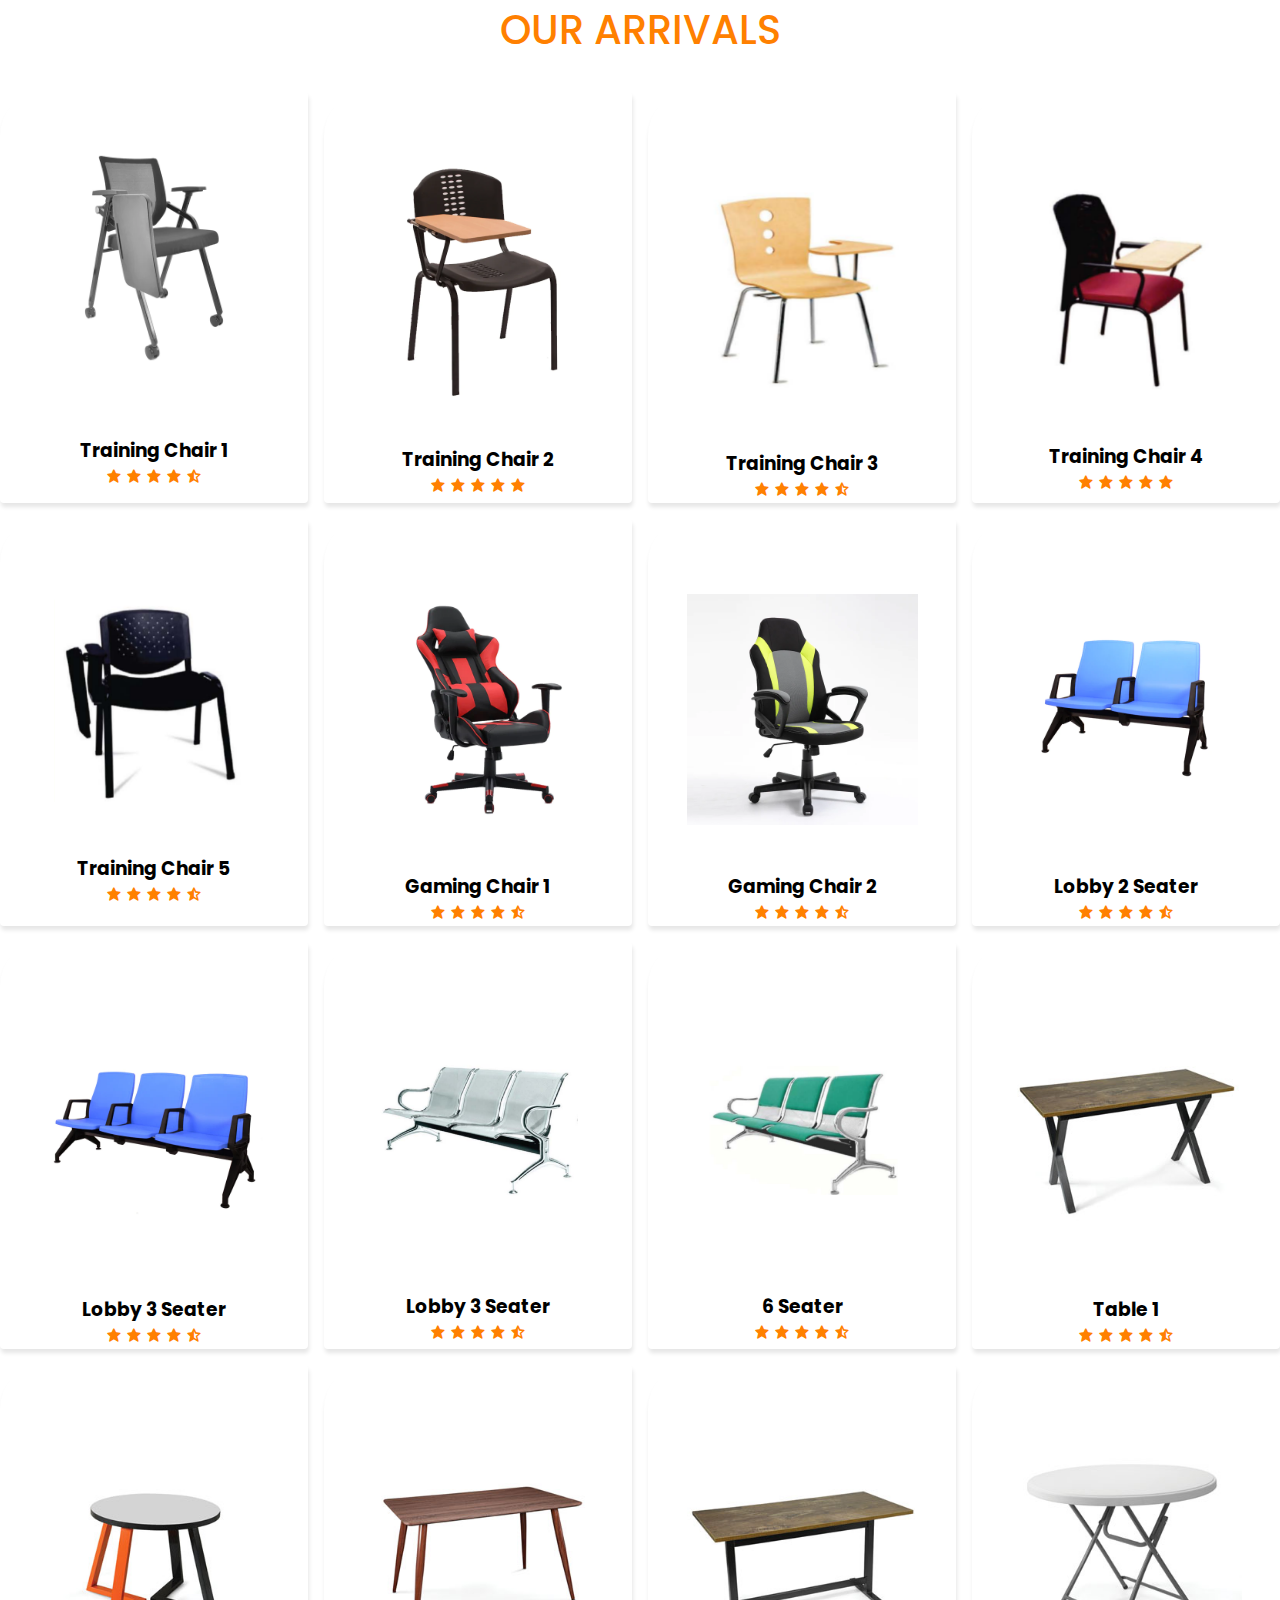
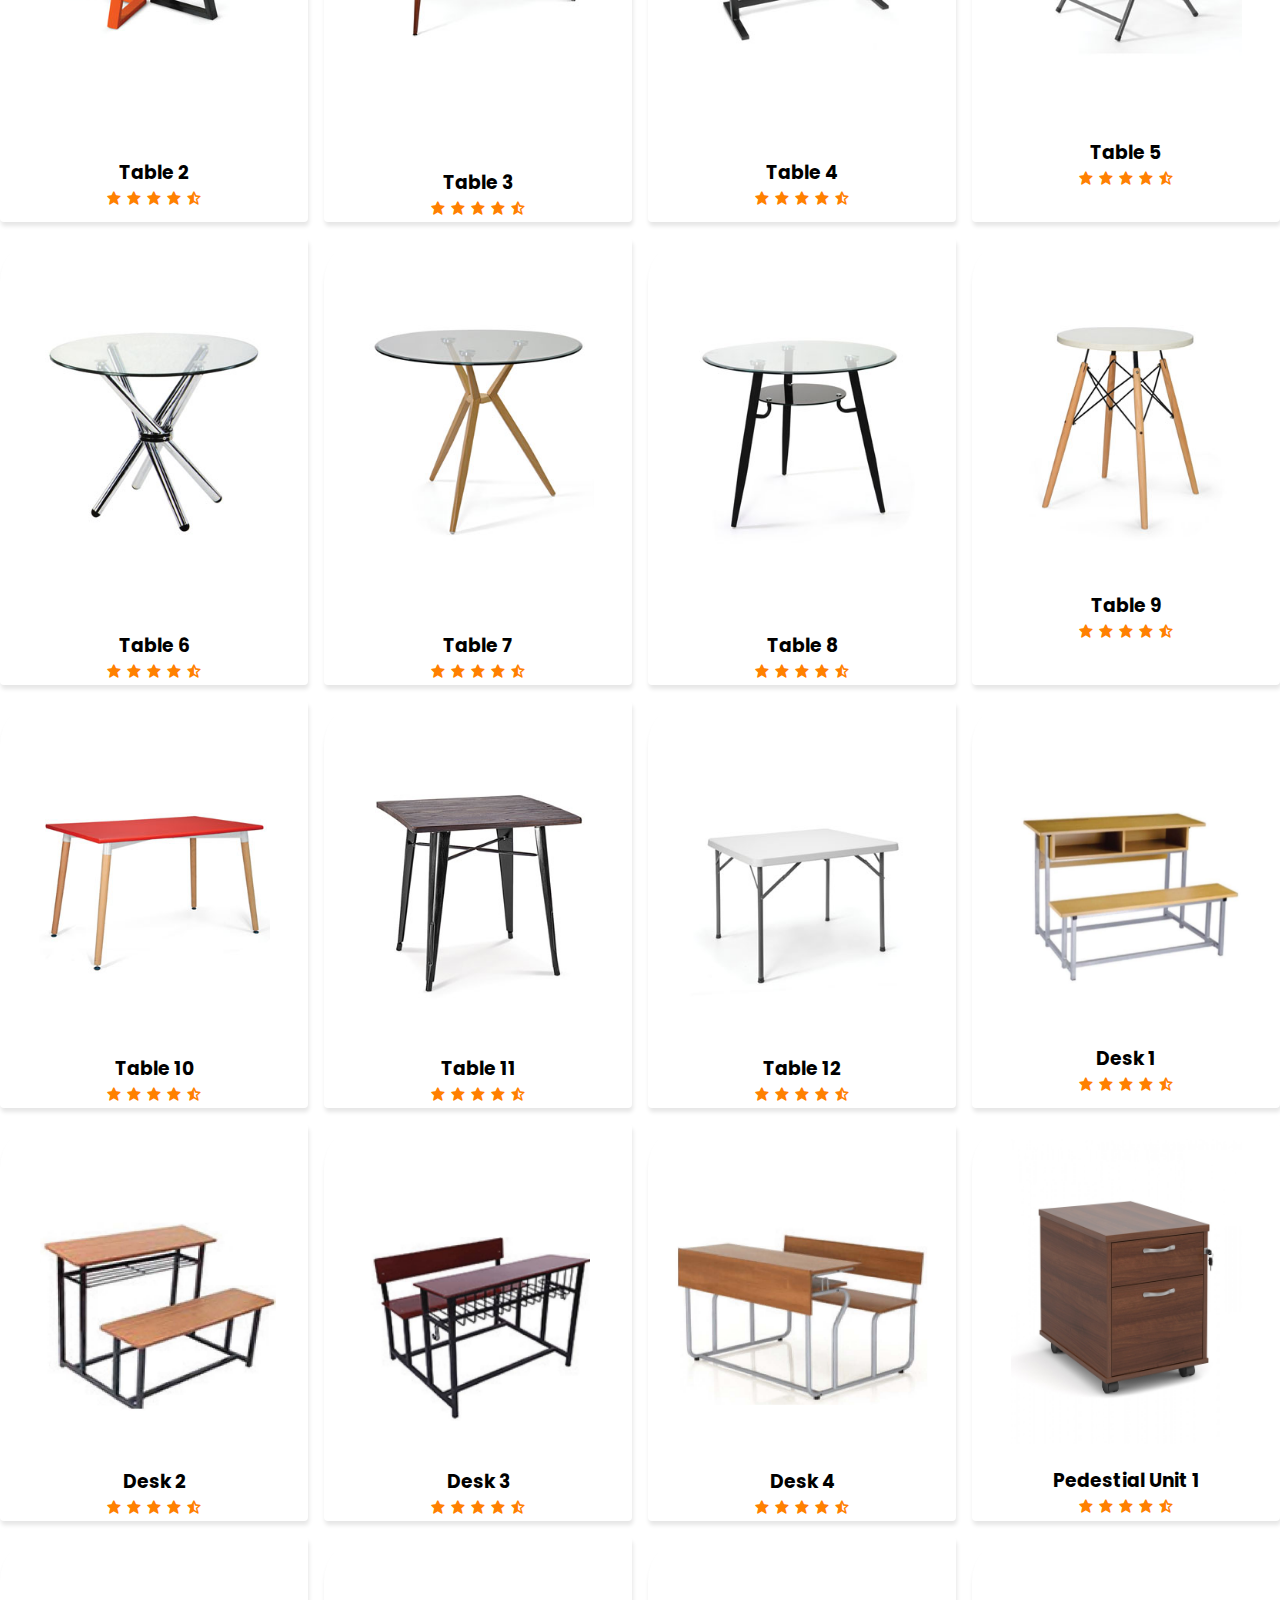
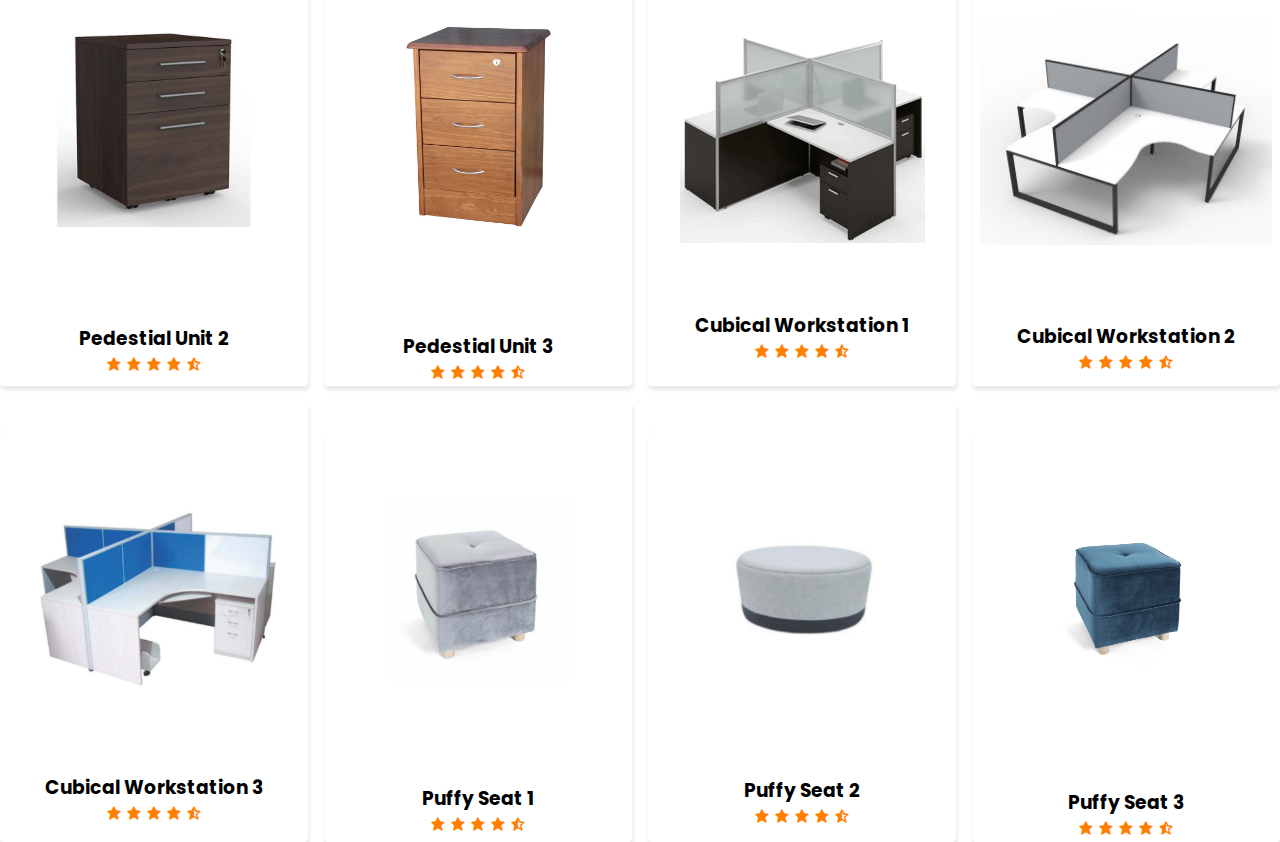
<file: newArrival.html>
<!DOCTYPE html>
<html lang="en">
<head>
    <meta charset="UTF-8">
    <meta http-equiv="X-UA-Compatible" content="IE=edge">
    <meta name="viewport" content="width=device-width, initial-scale=1.0">
    <title>New Arrival</title>
    <link rel="stylesheet" href="https://cdn.jsdelivr.net/npm/boxicons@latest/css/boxicons.min.css">
</head>
<style>
    @import url("https://fonts.googleapis.com/css2?family=Poppins:wght@100;200;300;400;500;600;700&display=swap");
    .heading span{
        font-size: 40px;
        font-family: 'poppins',sans-serif;
        color: #ff8000;
        font-weight: 500;
        text-transform: uppercase;
    }
        * {
    margin: 0;
    padding: 0;
    box-sizing: border-box;
    scroll-behavior: smooth;
    scroll-padding-top: 2rem;
    list-style: none;
    text-decoration: none;
    font-family: "Poppins", sans-serif;
    }
    :root {
    --text-color: #000000;
    --main-color: #ff8000;
    }
     div{
        text-align: center;
    }
    .shop-container,
.new-container {
  display: grid;
  grid-template-columns: repeat(auto-fit, minmax(300px, auto));
  gap: 1rem;
  margin-top: 2rem;
}
.box {
  position: relative;
  box-shadow: 1px 4px 4px rgb(0, 0, 0, 0.1);
  border-radius: 44px 4px 4px 4px;
}
.box .box-img {
  width: 100%;
  height: 400px;
  overflow: hidden;
  border-radius: 44px 4px 0 0;
}

.box .box-img-1 img{
    width: 85%;
    height: 85%;
    object-fit:scale-down;
    object-position: center;
    margin-bottom: 40px;
    margin-top: 35px;
}
.box .box-img-2 img{
    width: 75%;
    height: 75%;
    object-fit:scale-down;
    object-position: center;
    margin-bottom: 40px;
    margin-top: 75px;
}
.box .box-img-3 img{
    width: 75%;
    height: 75%;
    object-fit:scale-down;
    object-position: center;
    margin-bottom: 30px;
    margin-top: 75px;
}
.box .box-img-5 img{
    width: 85%;
    height: 85%;
    object-fit:scale-down;
    object-position: center;
    margin-bottom: 5px;
    margin-top: 45px;
}
.box .box-img-4 img{
    width: 85%;
    height: 85%;
    object-fit:scale-down;
    object-position: center;
    margin-top: 65px;
}
.box .box-img-6 img{
    width: 75%;
    height: 75%;
    object-fit:scale-down;
    object-position: center;
    margin-bottom: 40px;
    margin-top: 75px;
}
.box .box-img-7 img{
    width: 75%;
    height: 75%;
    object-fit:scale-down;
    object-position: center;
    margin-bottom: 40px;
    margin-top: 75px;
}
.box .box-img-8 img{
    width: 75%;
    height: 75%;
    object-fit:scale-down;
    object-position: center;
    margin-bottom: 40px;
    margin-top: 75px;
}
.box .box-img-9 img{
    width: 75%;
    height: 75%;
    object-fit:scale-down;
    object-position: center;
    margin-bottom: 40px;
    margin-top: 75px;
}
.box .box-img-10 img{
    width: 75%;
    height: 75%;
    object-fit:scale-down;
    object-position: center;
    margin-bottom: 40px;
    margin-top: 75px;
}
.box .box-img-11 img{
    width: 75%;
    height: 75%;
    object-fit:scale-down;
    object-position: center;
    margin-bottom: 40px;
    margin-top: 75px;
}
.box .box-img-12 img{
    width: 75%;
    height: 75%;
    object-fit:scale-down;
    object-position: center;
    margin-bottom: 40px;
    margin-top: 75px;
}
.box .box-img-13 img{
    width: 75%;
    height: 75%;
    object-fit:scale-down;
    object-position: center;
    margin-bottom: 80px;
    margin-top: 75px;
}
.box .box-img-14 img{
    width: 75%;
    height: 95%;
    object-fit:scale-down;
    object-position: center;
    margin-bottom: 90px;
    margin-top: 75px;
}
.box .box-img-15 img{
    width: 75%;
    height: 75%;
    object-fit:scale-down;
    object-position: center;
    margin-bottom: 80px;
    margin-top: 75px;
}
.box .box-img-16 img{
    width: 75%;
    height: 75%;
    object-fit:scale-down;
    object-position: center;
    margin-bottom: 60px;
    margin-top: 75px;
}
.box .box-img-17 img{
    width: 75%;
    height: 75%;
    object-fit:scale-down;
    object-position: center;
    margin-bottom: 80px;
    margin-top: 75px;
}.box .box-img-18 img{
    width: 75%;
    height: 75%;
    object-fit:scale-down;
    object-position: center;
    margin-bottom: 80px;
    margin-top: 75px;
}.box .box-img-19 img{
    width: 75%;
    height: 75%;
    object-fit:scale-down;
    object-position: center;
    margin-bottom: 80px;
    margin-top: 75px;
}.box .box-img-20 img{
    width: 75%;
    height: 75%;
    object-fit:scale-down;
    object-position: center;
    margin-bottom: 40px;
    margin-top: 75px;
}
.box .box-img-21 img{
    width: 75%;
    height: 75%;
    object-fit:scale-down;
    object-position: center;
    margin-bottom: 40px;
    margin-top: 75px;
}
.box .box-img-22 img{
    width: 75%;
    height: 75%;
    object-fit:scale-down;
    object-position: center;
    margin-bottom: 40px;
    margin-top: 75px;
}
.box .box-img-23 img{
    width: 75%;
    height: 75%;
    object-fit:scale-down;
    object-position: center;
    margin-bottom: 40px;
    margin-top: 75px;
}.box .box-img-24 img{
    width: 95%;
    height: 95%;
    object-fit:scale-down;
    object-position: center;
    margin-bottom: 10px;
    margin-top: 55px;
}
.box .box-img-25 img{
    width: 95%;
    height: 95%;
    object-fit:scale-down;
    object-position: center;
    margin-bottom: 10px;
    margin-top: 55px;
}
.box .box-img-26 img{
    width: 95%;
    height: 95%;
    object-fit:scale-down;
    object-position: center;
    margin-bottom: 10px;
    margin-top: 55px;
}
.box .box-img-27 img{
    width: 95%;
    height: 95%;
    object-fit:scale-down;
    object-position: center;
    margin-bottom: 10px;
    margin-top: 55px;
}
.box .box-img-28 img{
    width: 75%;
    height: 75%;
    object-fit:scale-down;
    object-position: center;
    margin-bottom: 15px;
    margin-top: 15px;
}
.box .box-img-29 img{
    width: 70%;
    height: 70%;
    object-fit:scale-down;
    object-position: center;
    margin-bottom: 90px;
    margin-top: 75px;
}
.box .box-img-30 img{
    width: 50%;
    height: 50%;
    object-fit:scale-down;
    object-position: center;
    margin-bottom: 95px;
    margin-top: 85px;
}
.box .box-img-31 img{
    width: 95%;
    height: 95%;
    object-fit:scale-down;
    object-position: center;
    margin-bottom: 20px;
    margin-top: 55px;
}
.box .box-img-32 img{
    width: 95%;
    height: 95%;
    object-fit:scale-down;
    object-position: center;
    margin-bottom: 70px;
    margin-top: 75px;
}
.box .box-img-33 img{
    width: 95%;
    height: 95%;
    object-fit:scale-down;
    object-position: center;
    margin-bottom: 40px;
    margin-top: 55px;
}
.box .box-img-34 img{
    width: 60%;
    height: 60%;
    object-fit:scale-down;
    object-position: center;
    margin-bottom: 95px;
    margin-top: 95px;
}
.box .box-img-35 img{
    width: 75%;
    height: 75%;
    object-fit:scale-down;
    object-position: center;
    margin-bottom: 80px;
    margin-top: 75px;
}
.box .box-img-36 img{
    width: 50%;
    height: 50%;
    object-fit:scale-down;
    object-position: center;
    margin-bottom:110px;
    margin-top: 115px;
}
.box .box-img-37 img{
    width: 75%;
    height: 75%;
    object-fit:scale-down;
    object-position: center;
    margin-bottom: 20px;
    margin-top: 25px;
}
.box .box-img-38 img{
    width: 75%;
    height: 75%;
    object-fit:scale-down;
    object-position: center;
    margin-bottom: 40px;
    margin-top: 75px;
}
.box .box-img-39 img{
    width: 75%;
    height: 75%;
    object-fit:scale-down;
    object-position: center;
    margin-bottom: 40px;
    margin-top: 75px;
}
.box .box-img-40 img{
    width: 75%;
    height: 75%;
    object-fit:scale-down;
    object-position: center;
    margin-bottom: 40px;
    margin-top: 75px;
}



.box .box-img-1 img:hover {
  transform: scale(1.1);
  transition: 0.5s;
}
.box .box-img-2 img:hover {
  transform: scale(1.1);
  transition: 0.5s;
}
.box .box-img-3 img:hover {
  transform: scale(1.1);
  transition: 0.5s;
}
.box .box-img-4 img:hover {
  transform: scale(1.1);
  transition: 0.5s;
}
.box .box-img-5 img:hover {
  transform: scale(1.1);
  transition: 0.5s;
}
.box .box-img-6 img:hover {
  transform: scale(1.1);
  transition: 0.5s;
}
.box .box-img-7 img:hover {
  transform: scale(1.1);
  transition: 0.5s;
}
.box .box-img-8 img:hover {
  transform: scale(1.1);
  transition: 0.5s;
}
.box .box-img-9 img:hover {
  transform: scale(1.1);
  transition: 0.5s;
}.box .box-img-10 img:hover {
  transform: scale(1.1);
  transition: 0.5s;
}
.box .box-img-11 img:hover {
  transform: scale(1.1);
  transition: 0.5s;
}
.box .box-img-12 img:hover {
  transform: scale(1.1);
  transition: 0.5s;
}
.box .box-img-13 img:hover {
  transform: scale(1.1);
  transition: 0.5s;
}
.box .box-img-14 img:hover {
  transform: scale(1.1);
  transition: 0.5s;
}
.box .box-img-15 img:hover {
  transform: scale(1.1);
  transition: 0.5s;
}
.box .box-img-16 img:hover {
  transform: scale(1.1);
  transition: 0.5s;
}.box .box-img-17 img:hover {
  transform: scale(1.1);
  transition: 0.5s;
}
.box .box-img-18 img:hover {
  transform: scale(1.1);
  transition: 0.5s;
}
.box .box-img-19 img:hover {
  transform: scale(1.1);
  transition: 0.5s;
}.box .box-img-20 img:hover {
  transform: scale(1.1);
  transition: 0.5s;
}
.box .box-img-21 img:hover {
  transform: scale(1.1);
  transition: 0.5s;
}.box .box-img-22 img:hover {
  transform: scale(1.1);
  transition: 0.5s;
}.box .box-img-23 img:hover {
  transform: scale(1.1);
  transition: 0.5s;
}.box .box-img-24 img:hover {
  transform: scale(1.1);
  transition: 0.5s;
}.box .box-img-25 img:hover {
  transform: scale(1.1);
  transition: 0.5s;
}.box .box-img-26 img:hover {
  transform: scale(1.1);
  transition: 0.5s;
}.box .box-img-27 img:hover {
  transform: scale(1.1);
  transition: 0.5s;
}.box .box-img-28 img:hover {
  transform: scale(1.1);
  transition: 0.5s;
}.box .box-img-29 img:hover {
  transform: scale(1.1);
  transition: 0.5s;
}.box .box-img-30 img:hover {
  transform: scale(1.1);
  transition: 0.5s;
}
.box .box-img-31 img:hover {
  transform: scale(1.1);
  transition: 0.5s;
}.box .box-img-32 img:hover {
  transform: scale(1.1);
  transition: 0.5s;
}.box .box-img-33 img:hover {
  transform: scale(1.1);
  transition: 0.5s;
}.box .box-img-34 img:hover {
  transform: scale(1.1);
  transition: 0.5s;
}.box .box-img-35 img:hover {
  transform: scale(1.1);
  transition: 0.5s;
}.box .box-img-36 img:hover {
  transform: scale(1.1);
  transition: 0.5s;
}.box .box-img-37 img:hover {
  transform: scale(1.1);
  transition: 0.5s;
}.box .box-img-38 img:hover {
  transform: scale(1.1);
  transition: 0.5s;
}.box .box-img-39 img:hover {
  transform: scale(1.1);
  transition: 0.5s;
}.box .box-img-40 img:hover {
  transform: scale(1.1);
  transition: 0.5s;
}


.box span {
  font-size: 1.1rem;
  font-weight: 500;
  padding-left: 12px;
  color: var(--main-color);
}
.stars .bx {
  color: var(--main-color);
}
.box .bx-cart {
  position: absolute;
  bottom: 0;
  right: 0;
  padding: 7px;
  font-size: 20px;
  color: #fff;
  border-radius: 4px 0 4px 0;
  background: var(--main-color);
}
.box .bx-cart:hover {
  background: #8fc53d;
}
.new-container .box {
  border-radius: 4px;
}
.new-container .box .box-img {
  border-radius: 4px;
}
.new .viewbutton,.shop .viewbutton{
  align-items: end;
  width: 100%;
  height: 100px;
  display: flex;
  justify-content: center;
  flex-direction: column;
  align-items: center;

}
.new a,.shop a{
  background-color: var(--main-color);
  display: flex;
  flex-direction: column;
  align-items: center;
  padding:10px;
  color: #fff;
  cursor: pointer;

}
</style>


<body>
    <div class="heading">
        <span>Our Arrivals</span>   
    </div>
    
    <section class="shop" id="shop">
        <!-- Content -->
        <div class="shop-container">
            <!--Box 1-->
            <div class="box">
                <div class="box-img-1">
                    <img src="newarrival/cafe1.webp" alt="">
                </div>
                <div class="title-price">
                    <h3>Training Chair 1</h3>
                    <div class="stars">
                        <i class='bx bxs-star' ></i>
                        <i class='bx bxs-star' ></i>
                        <i class='bx bxs-star' ></i>
                        <i class='bx bxs-star' ></i>
                        <i class='bx bxs-star-half' ></i>
                    </div>
                </div>
            </div>
             <!--Box 2-->
    
            <div class="box">
                <div class="box-img-2">
                    <img src="newarrival/cafe2.webp" alt="">
                </div>
                <div class="title-price">
                    <h3>Training Chair 2</h3>
                    <div class="stars">
                        <i class='bx bxs-star' ></i>
                        <i class='bx bxs-star' ></i>
                        <i class='bx bxs-star' ></i>
                        <i class='bx bxs-star' ></i>
                        <i class='bx bxs-star' ></i>
                    </div>
                </div>
            </div>
    
            <!--Box 3-->
    
            <div class="box">
                <div class="box-img-3">
                    <img src="newarrival/training1.png" alt="">
                </div>
                <div class="title-price">
                    <h3>Training Chair 3</h3>
                    <div class="stars">
                        <i class='bx bxs-star' ></i>
                        <i class='bx bxs-star' ></i>
                        <i class='bx bxs-star' ></i>
                        <i class='bx bxs-star' ></i>
                        <i class='bx bxs-star-half' ></i>
                    </div>
                </div>
            </div>
    
            <!--Box 4-->
    
            <div class="box">
                <div class="box-img-4">
                    <img src="newarrival/training2.png" alt="">
                </div>
                <div class="title-price">
                    <h3>Training Chair 4</h3>
                    <div class="stars">
                        <i class='bx bxs-star' ></i>
                        <i class='bx bxs-star' ></i>
                        <i class='bx bxs-star' ></i>
                        <i class='bx bxs-star' ></i>
                        <i class='bx bxs-star' ></i>
                    </div>
                </div>
            </div>
    
            <!--Box 5-->
    
            <div class="box">
                <div class="box-img-5">
                    <img src="newarrival/training3.png" alt="">
                </div>
                <div class="title-price">
                    <h3>Training Chair 5</h3>
                    <div class="stars">
                        <i class='bx bxs-star' ></i>
                        <i class='bx bxs-star' ></i>
                        <i class='bx bxs-star' ></i>
                        <i class='bx bxs-star' ></i>
                        <i class='bx bxs-star-half' ></i>
                    </div>
                </div>
            </div>
    
            <!--Box 6-->
    
            <div class="box">
                <div class="box-img-6">
                    <img src="newarrival/cafe3.webp" alt="">
                </div>
                <div class="title-price">
                    <h3>Gaming Chair 1</h3>
                    <div class="stars">
                        <i class='bx bxs-star' ></i>
                        <i class='bx bxs-star' ></i>
                        <i class='bx bxs-star' ></i>
                        <i class='bx bxs-star' ></i>
                        <i class='bx bxs-star-half' ></i>
                    </div>
                </div>
            </div>

            <!--Box 7-->
    
            <div class="box">
                <div class="box-img-7">
                    <img src="newarrival/cafe4.webp" alt="">
                </div>
                <div class="title-price">
                    <h3>Gaming Chair 2</h3>
                    <div class="stars">
                        <i class='bx bxs-star' ></i>
                        <i class='bx bxs-star' ></i>
                        <i class='bx bxs-star' ></i>
                        <i class='bx bxs-star' ></i>
                        <i class='bx bxs-star-half' ></i>
                    </div>
                </div>
            </div>


            <!--Box 8-->
    
            <div class="box">
                <div class="box-img-8">
                    <img src="newarrival/cafe8.webp" alt="">
                </div>
                <div class="title-price">
                    <h3>Lobby 2 Seater</h3>
                    <div class="stars">
                        <i class='bx bxs-star' ></i>
                        <i class='bx bxs-star' ></i>
                        <i class='bx bxs-star' ></i>
                        <i class='bx bxs-star' ></i>
                        <i class='bx bxs-star-half' ></i>
                    </div>
                </div>
            </div>


            <!--Box 9-->
    
            <div class="box">
                <div class="box-img-9">
                    <img src="newarrival/cafe9.webp" alt="">
                </div>
                <div class="title-price">
                    <h3> Lobby 3 Seater</h3>
                    <div class="stars">
                        <i class='bx bxs-star' ></i>
                        <i class='bx bxs-star' ></i>
                        <i class='bx bxs-star' ></i>
                        <i class='bx bxs-star' ></i>
                        <i class='bx bxs-star-half' ></i>
                    </div>
                </div>
            </div>


            <!--Box 10-->
    
            <div class="box">
                <div class="box-img-10">
                    <img src="newarrival/lobby1.png" alt="">
                </div>
                <div class="title-price">
                    <h3>Lobby 3 Seater</h3>
                    <div class="stars">
                        <i class='bx bxs-star' ></i>
                        <i class='bx bxs-star' ></i>
                        <i class='bx bxs-star' ></i>
                        <i class='bx bxs-star' ></i>
                        <i class='bx bxs-star-half' ></i>
                    </div>
                </div>
            </div>


            <!--Box 11-->
    
            <div class="box">
                <div class="box-img-11">
                    <img src="newarrival/lobby2.png" alt="">
                </div>
                <div class="title-price">
                    <h3>6 Seater</h3>
                    <div class="stars">
                        <i class='bx bxs-star' ></i>
                        <i class='bx bxs-star' ></i>
                        <i class='bx bxs-star' ></i>
                        <i class='bx bxs-star' ></i>
                        <i class='bx bxs-star-half' ></i>
                    </div>
                </div>
            </div>
            



            <!--Box 12-->
    
            <div class="box">
                <div class="box-img-12">
                    <img src="newarrival/Cafe12.webp" alt="">
                </div>
                <div class="title-price">
                    <h3>Table 1</h3>
                    <div class="stars">
                        <i class='bx bxs-star' ></i>
                        <i class='bx bxs-star' ></i>
                        <i class='bx bxs-star' ></i>
                        <i class='bx bxs-star' ></i>
                        <i class='bx bxs-star-half' ></i>
                    </div>
                </div>
            </div>


            <!--Box 13-->
    
            <div class="box">
                <div class="box-img-13">
                    <img src="newarrival/lounge-1.webp" alt="">
                </div>
                <div class="title-price">
                    <h3>Table 2</h3>
                    <div class="stars">
                        <i class='bx bxs-star' ></i>
                        <i class='bx bxs-star' ></i>
                        <i class='bx bxs-star' ></i>
                        <i class='bx bxs-star' ></i>
                        <i class='bx bxs-star-half' ></i>
                    </div>
                </div>
            </div>


            <!--Box 14-->
    
            <div class="box">
                <div class="box-img-14">
                    <img src="newarrival/lounge-2.webp" alt="">
                </div>
                <div class="title-price">
                    <h3>Table 3</h3>
                    <div class="stars">
                        <i class='bx bxs-star' ></i>
                        <i class='bx bxs-star' ></i>
                        <i class='bx bxs-star' ></i>
                        <i class='bx bxs-star' ></i>
                        <i class='bx bxs-star-half' ></i>
                    </div>
                </div>
            </div>


            <!--Box 15-->
    
            <div class="box">
                <div class="box-img-15">
                    <img src="newarrival/lounge -3.webp" alt="">
                </div>
                <div class="title-price">
                    <h3>Table 4</h3>
                    <div class="stars">
                        <i class='bx bxs-star' ></i>
                        <i class='bx bxs-star' ></i>
                        <i class='bx bxs-star' ></i>
                        <i class='bx bxs-star' ></i>
                        <i class='bx bxs-star-half' ></i>
                    </div>
                </div>
            </div>


            <!--Box 16-->
    
            <div class="box">
                <div class="box-img-16">
                    <img src="newarrival/lounge -4.webp" alt="">
                </div>
                <div class="title-price">
                    <h3>Table 5</h3>
                    <div class="stars">
                        <i class='bx bxs-star' ></i>
                        <i class='bx bxs-star' ></i>
                        <i class='bx bxs-star' ></i>
                        <i class='bx bxs-star' ></i>
                        <i class='bx bxs-star-half' ></i>
                    </div>
                </div>
            </div>


            <!--Box 17-->
    
            <div class="box">
                <div class="box-img-17">
                    <img src="newarrival/lounge-5.webp" alt="">
                </div>
                <div class="title-price">
                    <h3>Table 6</h3>
                    <div class="stars">
                        <i class='bx bxs-star' ></i>
                        <i class='bx bxs-star' ></i>
                        <i class='bx bxs-star' ></i>
                        <i class='bx bxs-star' ></i>
                        <i class='bx bxs-star-half' ></i>
                    </div>
                </div>
            </div>


            <!--Box 18-->
    
            <div class="box">
                <div class="box-img-18">
                    <img src="newarrival/lounge-6.webp" alt="">
                </div>
                <div class="title-price">
                    <h3>Table 7</h3>
                    <div class="stars">
                        <i class='bx bxs-star' ></i>
                        <i class='bx bxs-star' ></i>
                        <i class='bx bxs-star' ></i>
                        <i class='bx bxs-star' ></i>
                        <i class='bx bxs-star-half' ></i>
                    </div>
                </div>
            </div>


            <!--Box 19-->
    
            <div class="box">
                <div class="box-img-19">
                    <img src="newarrival/mbmesh2.webp" alt="">
                </div>
                <div class="title-price">
                    <h3>Table 8</h3>
                    <div class="stars">
                        <i class='bx bxs-star' ></i>
                        <i class='bx bxs-star' ></i>
                        <i class='bx bxs-star' ></i>
                        <i class='bx bxs-star' ></i>
                        <i class='bx bxs-star-half' ></i>
                    </div>
                </div>
            </div>

            <!--Box 20-->
    
            <div class="box">
                <div class="box-img-20">
                    <img src="newarrival/MB Mesh 3.webp" alt="">
                </div>
                <div class="title-price">
                    <h3>Table 9</h3>
                    <div class="stars">
                        <i class='bx bxs-star' ></i>
                        <i class='bx bxs-star' ></i>
                        <i class='bx bxs-star' ></i>
                        <i class='bx bxs-star' ></i>
                        <i class='bx bxs-star-half' ></i>
                    </div>
                </div>
            </div>


            <!--Box 21-->
    
            <div class="box">
                <div class="box-img-21">
                    <img src="newarrival/MB Mesh 1.webp" alt="">
                </div>
                <div class="title-price">
                    <h3>Table 10</h3>
                    <div class="stars">
                        <i class='bx bxs-star' ></i>
                        <i class='bx bxs-star' ></i>
                        <i class='bx bxs-star' ></i>
                        <i class='bx bxs-star' ></i>
                        <i class='bx bxs-star-half' ></i>
                    </div>
                </div>
            </div>


            <!--Box 22-->
    
            <div class="box">
                <div class="box-img-22">
                    <img src="newarrival/MB Mesh 6.webp" alt="">
                </div>
                <div class="title-price">
                    <h3>Table 11</h3>
                    <div class="stars">
                        <i class='bx bxs-star' ></i>
                        <i class='bx bxs-star' ></i>
                        <i class='bx bxs-star' ></i>
                        <i class='bx bxs-star' ></i>
                        <i class='bx bxs-star-half' ></i>
                    </div>
                </div>
            </div>


            <!--Box 23-->
    
            <div class="box">
                <div class="box-img-23">
                    <img src="newarrival/MB Mesh 7.webp" alt="">
                </div>
                <div class="title-price">
                    <h3>Table 12</h3>
                    <div class="stars">
                        <i class='bx bxs-star' ></i>
                        <i class='bx bxs-star' ></i>
                        <i class='bx bxs-star' ></i>
                        <i class='bx bxs-star' ></i>
                        <i class='bx bxs-star-half' ></i>
                    </div>
                </div>
            </div>


            <!--Box 24-->
    
            <div class="box">
                <div class="box-img-24">
                    <img src="newarrival/Desk1.png" alt="">
                </div>
                <div class="title-price">
                    <h3>Desk 1</h3>
                    <div class="stars">
                        <i class='bx bxs-star' ></i>
                        <i class='bx bxs-star' ></i>
                        <i class='bx bxs-star' ></i>
                        <i class='bx bxs-star' ></i>
                        <i class='bx bxs-star-half' ></i>
                    </div>
                </div>
            </div>


            <!--Box 25-->
    
            <div class="box">
                <div class="box-img-25">
                    <img src="newarrival/desk2.png" alt="">
                </div>
                <div class="title-price">
                    <h3>Desk 2</h3>
                    <div class="stars">
                        <i class='bx bxs-star' ></i>
                        <i class='bx bxs-star' ></i>
                        <i class='bx bxs-star' ></i>
                        <i class='bx bxs-star' ></i>
                        <i class='bx bxs-star-half' ></i>
                    </div>
                </div>
            </div>


            <!--Box 26-->
    
            <div class="box">
                <div class="box-img-26">
                    <img src="newarrival/desk3.png" alt="">
                </div>
                <div class="title-price">
                    <h3>Desk 3</h3>
                    <div class="stars">
                        <i class='bx bxs-star' ></i>
                        <i class='bx bxs-star' ></i>
                        <i class='bx bxs-star' ></i>
                        <i class='bx bxs-star' ></i>
                        <i class='bx bxs-star-half' ></i>
                    </div>
                </div>
            </div>


            <!--Box 27-->
    
            <div class="box">
                <div class="box-img-27">
                    <img src="newarrival/desk4.png" alt="">
                </div>
                <div class="title-price">
                    <h3>Desk 4</h3>
                    <div class="stars">
                        <i class='bx bxs-star' ></i>
                        <i class='bx bxs-star' ></i>
                        <i class='bx bxs-star' ></i>
                        <i class='bx bxs-star' ></i>
                        <i class='bx bxs-star-half' ></i>
                    </div>
                </div>
            </div>


            <!--Box 28-->
    
            <div class="box">
                <div class="box-img-28">
                    <img src="newarrival/pedestial1.webp" alt="">
                </div>
                <div class="title-price">
                    <h3>Pedestial Unit 1</h3>
                    <div class="stars">
                        <i class='bx bxs-star' ></i>
                        <i class='bx bxs-star' ></i>
                        <i class='bx bxs-star' ></i>
                        <i class='bx bxs-star' ></i>
                        <i class='bx bxs-star-half' ></i>
                    </div>
                </div>
            </div>


            <!--Box 29-->
    
            <div class="box">
                <div class="box-img-29">
                    <img src="newarrival/pedestial2.webp" alt="">
                </div>
                <div class="title-price">
                    <h3>Pedestial Unit 2</h3>
                    <div class="stars">
                        <i class='bx bxs-star' ></i>
                        <i class='bx bxs-star' ></i>
                        <i class='bx bxs-star' ></i>
                        <i class='bx bxs-star' ></i>
                        <i class='bx bxs-star-half' ></i>
                    </div>
                </div>
            </div>
        


            <!--Box 30-->
    
            <div class="box">
                <div class="box-img-30">
                    <img src="newarrival/pedestial3.webp" alt="">
                </div>
                <div class="title-price">
                    <h3>Pedestial Unit 3</h3>
                    <div class="stars">
                        <i class='bx bxs-star' ></i>
                        <i class='bx bxs-star' ></i>
                        <i class='bx bxs-star' ></i>
                        <i class='bx bxs-star' ></i>
                        <i class='bx bxs-star-half' ></i>
                    </div>
                </div>
            </div>


            <!--Box 31-->
    
            <div class="box">
                <div class="box-img-31">
                    <img src="newarrival/cube1.webp" alt="">
                </div>
                <div class="title-price">
                    <h3>Cubical Workstation 1</h3>
                    <div class="stars">
                        <i class='bx bxs-star' ></i>
                        <i class='bx bxs-star' ></i>
                        <i class='bx bxs-star' ></i>
                        <i class='bx bxs-star' ></i>
                        <i class='bx bxs-star-half' ></i>
                    </div>
                </div>
            </div>


            <!--Box 32-->
    
            <div class="box">
                <div class="box-img-32">
                    <img src="newarrival/cube2.webp" alt="">
                </div>
                <div class="title-price">
                    <h3>Cubical Workstation 2</h3>
                    <div class="stars">
                        <i class='bx bxs-star' ></i>
                        <i class='bx bxs-star' ></i>
                        <i class='bx bxs-star' ></i>
                        <i class='bx bxs-star' ></i>
                        <i class='bx bxs-star-half' ></i>
                    </div>
                </div>
            </div>

            <!--Box 33-->
            <div class="box">
                <div class="box-img-33">
                    <img src="newarrival/cube3.png" alt="">
                </div>
                <div class="title-price">
                    <h3>Cubical Workstation 3</h3>
                    <div class="stars">
                        <i class='bx bxs-star' ></i>
                        <i class='bx bxs-star' ></i>
                        <i class='bx bxs-star' ></i>
                        <i class='bx bxs-star' ></i>
                        <i class='bx bxs-star-half' ></i>
                    </div>
                </div>
            </div>

            <!--Box 34-->

            <div class="box">
                <div class="box-img-34">
                    <img src="newarrival/puff2.webp" alt="">
                </div>
                <div class="title-price">
                    <h3>Puffy Seat 1</h3>
                    <div class="stars">
                        <i class='bx bxs-star' ></i>
                        <i class='bx bxs-star' ></i>
                        <i class='bx bxs-star' ></i>
                        <i class='bx bxs-star' ></i>
                        <i class='bx bxs-star-half' ></i>
                    </div>
                </div>
            </div>

            <!--Box 35-->

            <div class="box">
                <div class="box-img-35">
                    <img src="newarrival/mini1.png" alt="">
                </div>
                <div class="title-price">
                    <h3>Puffy Seat 2</h3>
                    <div class="stars">
                        <i class='bx bxs-star' ></i>
                        <i class='bx bxs-star' ></i>
                        <i class='bx bxs-star' ></i>
                        <i class='bx bxs-star' ></i>
                        <i class='bx bxs-star-half' ></i>
                    </div>
                </div>
            </div>

            <!--Box 36-->

            <div class="box">
                <div class="box-img-36">
                    <img src="newarrival/puff3.webp" alt="">
                </div>
                <div class="title-price">
                    <h3>Puffy Seat 3</h3>
                    <div class="stars">
                        <i class='bx bxs-star' ></i>
                        <i class='bx bxs-star' ></i>
                        <i class='bx bxs-star' ></i>
                        <i class='bx bxs-star' ></i>
                        <i class='bx bxs-star-half' ></i>
                    </div>
                </div>
            </div>

            <!--Box 37

            <div class="box">
                <div class="box-img-37">
                    <img src="newarrival/visitor chair 3.webp" alt="">
                </div>
                <div class="title-price">
                    <h3>Visitor Chair 2</h3>
                    <div class="stars">
                        <i class='bx bxs-star' ></i>
                        <i class='bx bxs-star' ></i>
                        <i class='bx bxs-star' ></i>
                        <i class='bx bxs-star' ></i>
                        <i class='bx bxs-star-half' ></i>
                    </div>
                </div>
            </div>

            Box 38

            <div class="box">
                <div class="box-img-38">
                    <img src="newarrival/visitor chair 4.webp" alt="">
                </div>
                <div class="title-price">
                    <h3>Visitor Chair 3</h3>
                    <div class="stars">
                        <i class='bx bxs-star' ></i>
                        <i class='bx bxs-star' ></i>
                        <i class='bx bxs-star' ></i>
                        <i class='bx bxs-star' ></i>
                        <i class='bx bxs-star-half' ></i>
                    </div>
                </div>
            </div>

            Box 39

            <div class="box">
                <div class="box-img-39">
                    <img src="newarrival/visitor chair 5.webp" alt="">
                </div>
                <div class="title-price">
                    <h3>Visitor Chair 4</h3>
                    <div class="stars">
                        <i class='bx bxs-star' ></i>
                        <i class='bx bxs-star' ></i>
                        <i class='bx bxs-star' ></i>
                        <i class='bx bxs-star' ></i>
                        <i class='bx bxs-star-half' ></i>
                    </div>
                </div>
            </div>


            Box 40

            <div class="box">
                <div class="box-img-40">
                    <img src="newarrival/visitor chair.webp" alt="">
                </div>
                <div class="title-price">
                    <h3>Visitor Chair 5</h3>
                    <div class="stars">
                        <i class='bx bxs-star' ></i>
                        <i class='bx bxs-star' ></i>
                        <i class='bx bxs-star' ></i>
                        <i class='bx bxs-star' ></i>
                        <i class='bx bxs-star-half' ></i>
                    </div>
                </div>
            </div>
        -->

        </div>
    </section>
</body>
</html>
</file>
<file: style.css>
/* Google Fonts */
@import url("https://fonts.googleapis.com/css2?family=Poppins:wght@100;200;300;400;500;600;700&display=swap");
* {
  margin: 0;
  padding: 0;
  box-sizing: border-box;
  scroll-behavior: smooth;
  scroll-padding-top: 2rem;
  list-style: none;
  text-decoration: none;
  font-family: "Poppins", sans-serif;
}
:root {
  --text-color: #000000;
  --main-color: #ff8000;
}
pre{
  color: var(--main-color);
  font-size: 1.7rem;
  font-weight: 600;
}
section {
  padding: 50px 10%;
}
header {
  position: fixed;
  width: 100%;
  top: 0;
  right: 0;
  z-index: 1000;
  display: flex;
  align-items: center;
  justify-content: space-between;
  padding: 18px 100px;
  background: #edecea;
}
.logo {
  font-size: 2.2rem;
  font-weight: 600;
  color: var(--text-color);
}
.logo span {
  color: var(--main-color);
}
.navbar {
  position: relative;
  display: flex;
}
.navbar a {
  font-size: 1.4rem;
  padding: 10px 20px;
  font-weight: 500;
  color: var(--text-color);
}
.navbar a:hover {
  color: var(--main-color);
}
#menu-icon {
  font-size: 2rem;
  cursor: pointer;
  display: none;
}


.slider-frame{
  width: 100%;
  min-height: 50vh;
  max-height: 100vh;
  overflow: hidden;
}
@keyframes slide_animation{
      0% {left:0px;}
      10% {left:0px;}
      20% {left:1200px;}
      30% {left:1200px;}
      40% {left: 2400px;}
      50% {left: 2400px;}
      60% {left: 1200px;}
      70% {left: 1200px;}
      80% {left: 0px;}
      90% {left: 0px;}
      100% {left:0px;}
}
@-webkit-keyframes slide_animation{
  0% {left:0px;}
  10% {left:0px;}
  20% {left:1200px;}
  30% {left:1200px;}
  40% {left: 2400px;}
  50% {left: 2400px;}
  60% {left: 1200px;}
  70% {left: 1200px;}
  80% {left: 0px;}
  90% {left: 0px;}
  100% {left:0px;}
}
.slider-images{
  width: 3600px;
  height: 800px;
  margin: 0 0 0 -2500px;
  position: relative;
  -webkit-animation-name: slide_animation;
  animation-name: slide_animation;
  -webkit-animation-duration: 18s;
  animation-duration: 18s;
  -webkit-animation-iteration-count: infinite;
  animation-iteration-count: infinite;
  -webkit-animation-direction: alternate;
  animation-direction: alternate;
  -webkit-animation-play-state: running;
  animation-play-state: running;
}

.img-container{
  height: 800px;
  width: 1200px;
  position: relative;
  float: left;
}
@media(min-width:491px) {
  .slider-frame-1,.slider-images-1,.img-container-1{
    display: none;
  }
}



.home-text h1 {
  font-size: 2.7rem;
}
.home-text p {
  font-size: 1.2rem;
  margin: 0.4rem 0 1.8rem;
}
.home-text span {
  color: var(--main-color);
}
.btn {
  padding: 10px 14px;
  background: var(--main-color);
  color: #fff;
  border-radius: 0.3rem;
  font-size: 24px;
}
.btn:hover {
  background: #ffb266;
}

.heading {
  text-align: center;
}
.heading span {
  font-size: 28px;
  font-weight: 500;
  color: var(--main-color);
  text-transform: uppercase;
}
.shop-container,
.new-container {
  display: grid;
  grid-template-columns: repeat(auto-fit, minmax(300px, auto));
  gap: 3.5rem;
  margin-top: 2rem;
}
.box {
  position: relative;
  box-shadow: 1px 4px 4px rgb(0, 0, 0, 0.1);
  border-radius: 44px 4px 4px 4px;
}
.box .box-img {
  width: 100%;
  height: 400px;
  overflow: hidden;
  border-radius: 44px 4px 0 0;
}
.box .box-img img {
  width: 100%;
  height: 100%;
  object-fit: cover;
  object-position: center;
}
.box .box-img img:hover {
  transform: scale(1.1);
  transition: 0.5s;
}
.title-price {
  display: flex;
  justify-content: space-between;
  padding: 12px;
}
.title-price h3 {
  font-size: 1rem;
  font-weight: 600;
}
.box span {
  font-size: 1.1rem;
  font-weight: 500;
  padding-left: 12px;
  color: var(--main-color);
}
.stars .bx {
  color: var(--main-color);
}
.box .bx-cart {
  position: absolute;
  bottom: 0;
  right: 0;
  padding: 7px;
  font-size: 20px;
  color: #fff;
  border-radius: 4px 0 4px 0;
  background: var(--main-color);
}

.new-container .box {
  border-radius: 4px;
}
.new-container .box .box-img {
  border-radius: 4px;
}
.new .viewbutton,.shop .viewbutton{
  align-items: end;
  width: 100%;
  height: 100px;
  display: flex;
  justify-content: center;
  flex-direction: column;
  align-items: center;

}
.new a,.shop a{
  background-color: var(--main-color);
  display: flex;
  flex-direction: column;
  align-items: center;
  padding:10px;
  color: #fff;
  cursor: pointer;

}

.about {
  display: grid;
  grid-template-columns: repeat(2, 1fr);
  gap: 1rem;
}
.about-img img {
  width: 80%;
  border-radius: 10px;
  object-fit: contain;
}
.about-text span {
  font-size: 30px;
  padding-bottom: 25px;
  font-weight: 500;
  text-transform: uppercase;
  color: var(--main-color);
}
.about-text p {
  font-size: 0.938rem;
  margin: 0.5rem 0 1.4rem;
}
.brands-container {
  display: grid;
  grid-template-columns: repeat(auto-fit, minmax(100px, auto));
  align-items: center;
  justify-content: space-between;
  gap: 1rem;
  margin-top: 2rem;
}
.brands-container img {
  width: 100px;
  filter: grayscale(1);
}
.brands-container img:hover {
  width: 100px;
  filter: grayscale(0);
}
.container {
  
  background-image: url(img/bg.jpg);
  background-repeat: no-repeat;
  background-size: cover;
  background-position: center;
  width: 100%;
  height: 70vh;
  display: flex;
  align-items: center;
  justify-content: center;

}
form{
  background-color: transparent;
  display: flex;
  flex-direction: column;
  padding:2vw 4vw;
  width: 90%;
  max-width: 600px;
  border-radius: 10px;

}
form div{
  padding-bottom: 17px;
  font-weight: 500;
  color: #fff;
}

form input,form textarea{
  border: 0;
  margin: 5px 0;
  padding: 10px;
  outline: none;
  background-color: #f5f5f5;
  font-size: 16px;
}

form button{
  padding: 10px;
  background: #ff5361;
  font-size: 16px;
  color: #fff;
  border: 0;
  outline: 0;
  cursor: pointer;
  border-radius:12px;
}


.footer {
  display: grid;
  grid-template-columns: repeat(auto-fit, minmax(240px, auto));
  gap: 1rem;
}
.footer-box h2 {
  font-size: 1.2rem;
  font-weight: 600;
  margin-bottom: 10px;
}
.footer-box span {
  color: var(--main-color);
}
.footer-box p {
  font-size: 00.938rem;
  margin-bottom: 10px;
}
.social {
  display: flex;
  align-items: center;
}
.social a {
  font-size: 24px;
  margin-right: 10px;
  color: var(--text-color);
}
.social a:hover {
  color: var(--main-color);
}
.footer-box h3 {
  font-weight: 500;
  margin-bottom: 10px;
}
.footer-box li a {
  color: var(--text-color);
}
.footer-box li a:hover {
  color: var(--main-color);
}
.contact-info {
  display: flex;
  flex-direction: column;
}
.contact-info span {
  color: var(--text-color);
}
.copyright {
  padding: 20px;
  text-align: center;
}
/* Making Responsive */
@media (max-width: 991px) {
  header {
    padding: 18px 4%;
  }
  section {
    padding: 50px 4%;
  }
}
@media (max-width: 881px) {
  .home-text h1 {
    font-size: 2rem;
  }
  .shop-container,
  .new-container {
    grid-template-columns: repeat(auto-fit, minmax(218px, auto));
  }
}
@media (max-width: 768px) {
  header {
    padding: 11px 4%;
  }
  #menu-icon {
    display: initial; 
  }
  
  header .navbar {
    position: absolute;
    top: -500px;
    left: 0;
    right: 0;
    display: flex;
    flex-direction: column;
    background: #fff;
    box-shadow: 0 4px 4px rgb(0 0 0 /10%);
    transition: 0.2s ease;
    text-align: center;
  }
  .navbar a {
    padding: 1.5rem;
    display: block;
  }
  .navbar.active {
    top: 100%;
  }
  .navbar a:hover {
    color: #fff;
    background: var(--main-color);
  }
  .about{
    grid-template-columns: 1fr;
    text-align: center;
  }
  .box-img{
    padding: 1rem;
    order: 2;
  }
}

@media (max-width: 491px){
    .home-text h1{
        font-size: 1.7rem;
    }
    html,body{
      max-width: 100%;
      overflow-x: hidden;
    }
    .home-text p{
      font-size: 0.97rem;
    }
    .home-text .btn{
      font-size: 16px;
    }
  
    .shop-container,
    .new-container {
      grid-template-columns: repeat(auto-fit, minmax(200px, auto));
    }
    .box .box-img{
        height: 300px;
    }
    .news-box input{
        width: 180px;
    }
    .about-text h2{
        font-size: 1.2rem;
    }
    .about-text{
      padding-right: 60px;
    }
    .about{
      overflow-x: auto;
    }
    .slider-frame,.slider-images,.img-container{
      display: none;
    }
    .slider-frame-1{
      width: 100%;
      min-height: 50vh;
      max-height: 100vh;
      overflow: hidden;
    }
    @keyframes slide_animation{
          0% {left:0px;}
          10% {left:0px;}
          20% {left:1200px;}
          30% {left:1200px;}
          40% {left: 2400px;}
          50% {left: 2400px;}
          60% {left: 1200px;}
          70% {left: 1200px;}
          80% {left: 0px;}
          90% {left: 0px;}
          100% {left:0px;}
    }
    @-webkit-keyframes slide_animation{
      0% {left:0px;}
      10% {left:0px;}
      20% {left:1200px;}
      30% {left:1200px;}
      40% {left: 2400px;}
      50% {left: 2400px;}
      60% {left: 1200px;}
      70% {left: 1200px;}
      80% {left: 0px;}
      90% {left: 0px;}
      100% {left:0px;}
    }
    .slider-images-1{
      width: 3600px;
      height: 800px;
      margin: 0 0 0 -2500px;
      position: relative;
      -webkit-animation-name: slide_animation;
      animation-name: slide_animation;
      -webkit-animation-duration: 10s;
      animation-duration: 10s;
      -webkit-animation-iteration-count: infinite;
      animation-iteration-count: infinite;
      -webkit-animation-direction: alternate;
      animation-direction: alternate;
      -webkit-animation-play-state: running;
      animation-play-state: running;
    }
    
    .img-container-1{
      height: 700px;
      width: 560px;
      position: relative;
      float: left;
    }
    .slider-images-1 #img-container-5{
      width: 530px;
    }
    .slider-images-1 #img-container-6{
      padding-left: 1300px;
    }
    .brands-container img {
      padding: 5px;
      filter: grayscale(0);
    }
}
</file>
